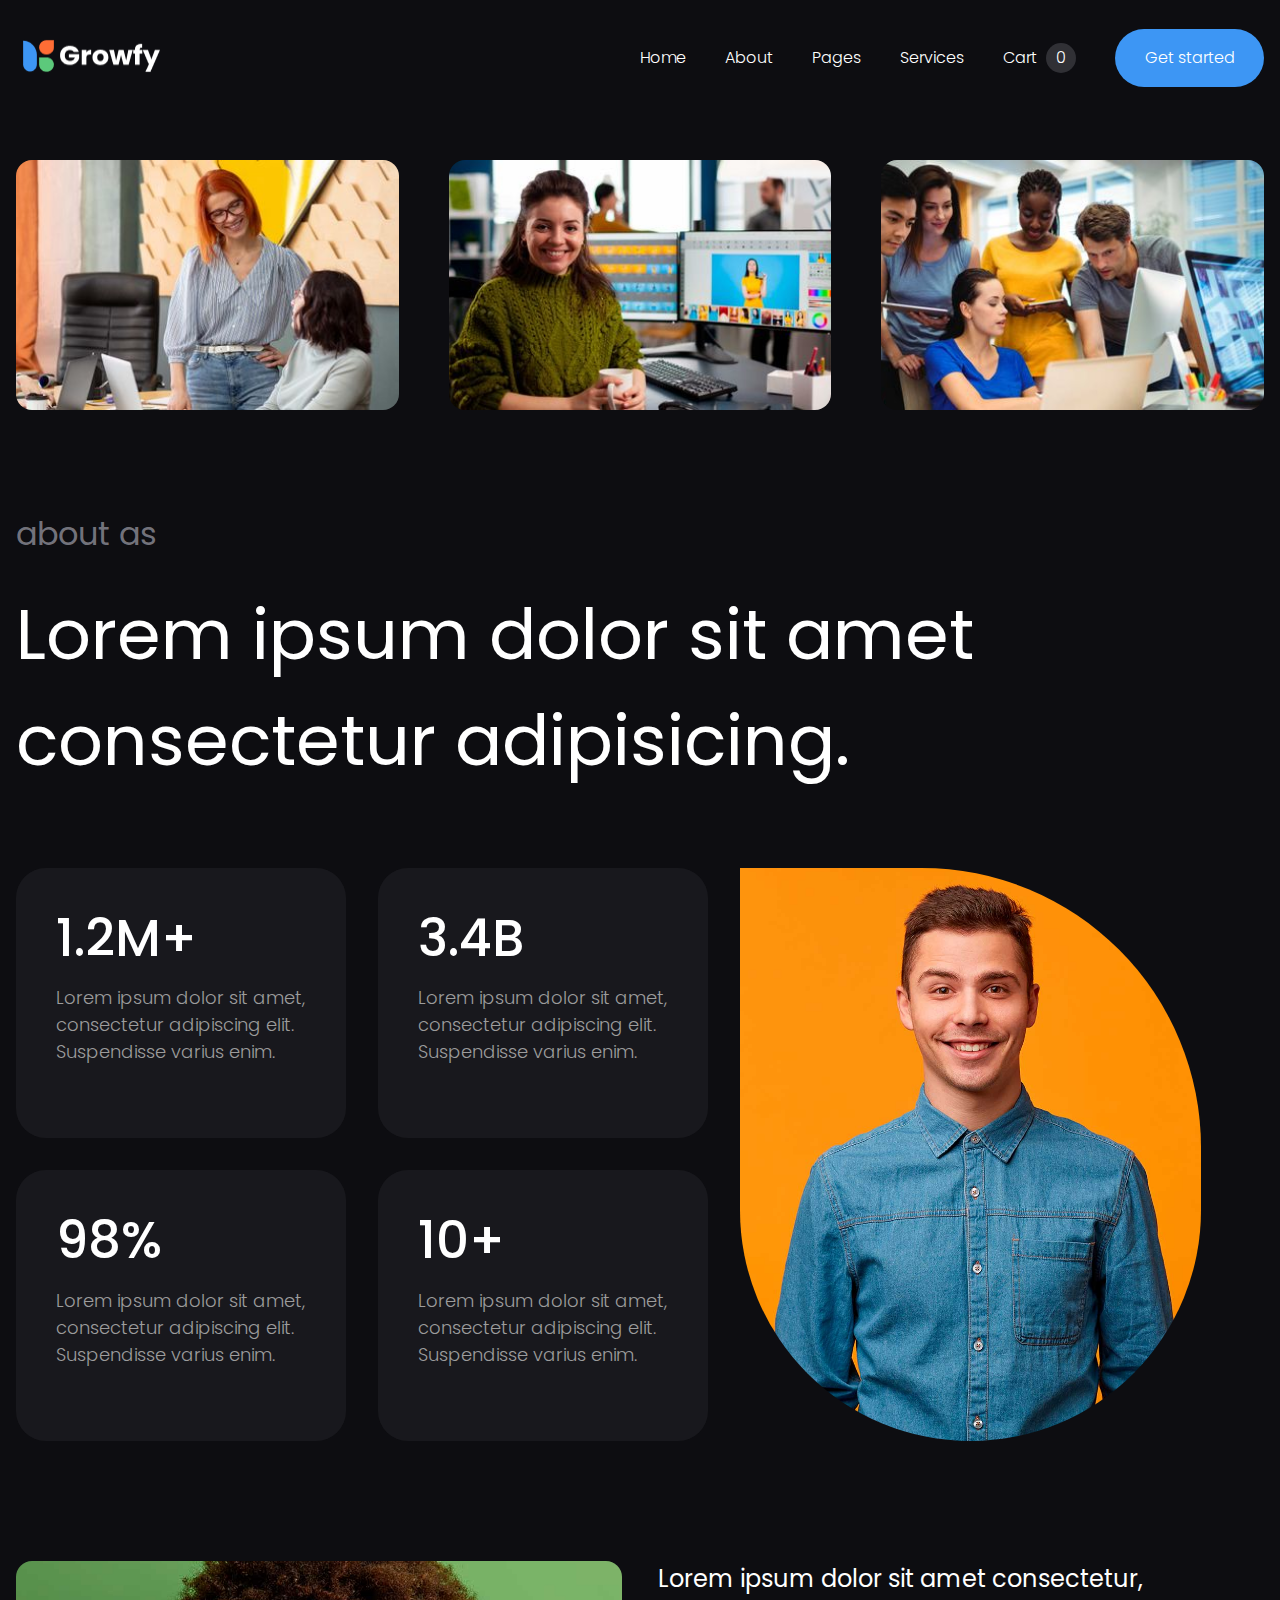
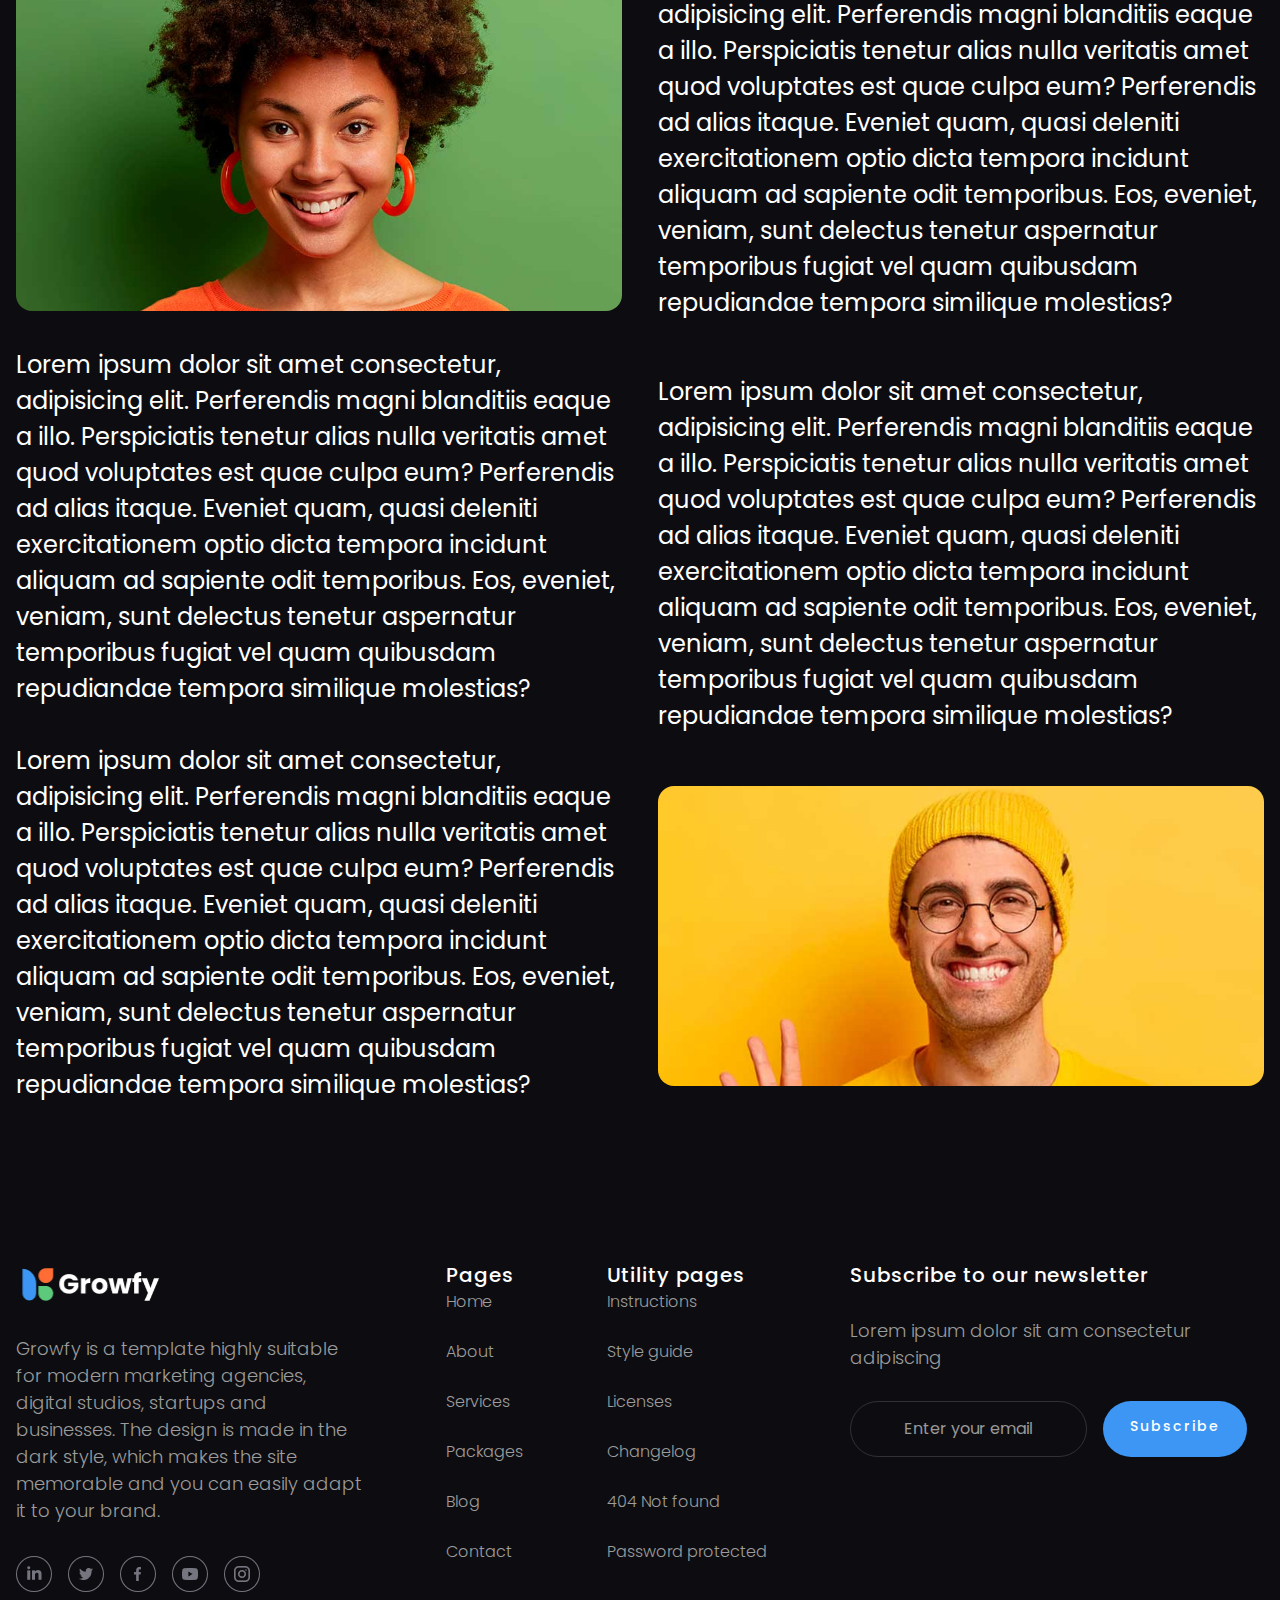
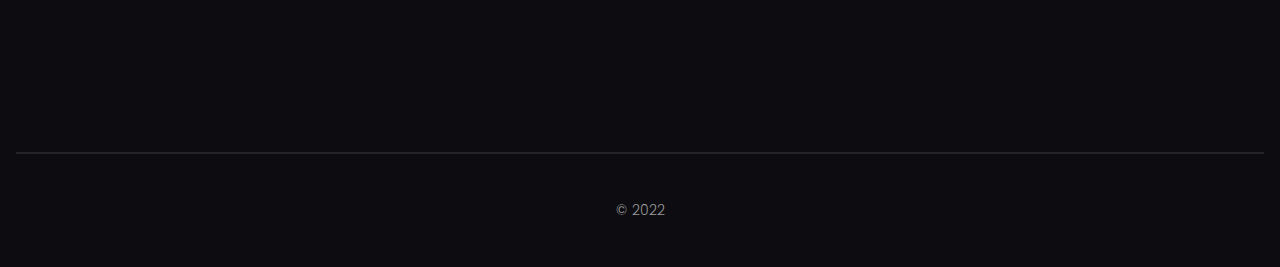
<file: about.html>
<!DOCTYPE html>
<html lang="en">

<head>
   <meta charset="UTF-8">
   <meta name="viewport" content="width=device-width, initial-scale=1.0">
   <title>Growfy|About</title>
   <link rel="stylesheet" href="./css/style.css">
</head>

<body>
   <div class="wrapper">
      <header class="header" id="header">
         <div class="header__container __container">
            <div class="header__logo"><a href="#" class="logo"><img src="./img/logo-growfy.png" alt=""></a></div>
            <div class="header--menu menu">
               <div class="menu__icon">
                  <span></span>
               </div>
               <nav class="menu__body">
                  <ul class="menu__list">

                     <li class="menu__item hover__item">
                        <a data-goto="#home" href="index.html" class="menu__link">Home</a>
                     </li>

                     <li class="menu__item hover__item">
                        <a data-goto="#about" href="#" class="menu__link">About</a>
                     </li>

                     <li class="menu__item hover__item">
                        <a data-goto="pages.html" href="pages.html" class="menu__link">Pages</a>
                     </li>

                     <li class="menu__item hover__item">
                        <a data-goto="services.html" href="services.html" class="menu__link">Services</a>
                     </li>

                     <li class="menu__item hover__item">
                        <a data-goto="#cart" href="#cart" class="menu__link">Cart</a>
                        <a href="" class="menu__link link__zero">0</a>
                     </li>

                     <li class="menu__item button">
                        <a data-goto="" href="#popup" class="menu__link">Get started</a>
                     </li>

                  </ul>
               </nav>

            </div>
         </div>
      </header>
      <div class="main__container __container about__container">
         <!-- перший блок -->

      <div class="about__head">
      <div class="bg-img"></div>
      <div class="bg-img2"></div>
      <div class="bg-img3"></div>
      </div>
      <div class="content__about">
         <p class="subtitle">
            about as
         </p>
         <h1 class="title__about">
            Lorem ipsum dolor sit amet consectetur adipisicing.
         </h1>
         <div class="blok__five" id="about">
            <div class="blok__five--content">
               <div class="card blok__five--card">
                  <h4 class="title--shared card--title">1.2M+</h4>
                  <p class="text--shared card--text">Lorem ipsum dolor sit amet, consectetur adipiscing elit. Suspendisse varius
                     enim.</p>
               </div>
         
               <div class="card blok__five--card">
                  <h4 class="title--shared card--title">3.4B</h4>
                  <p class="text--shared card--text">Lorem ipsum dolor sit amet, consectetur adipiscing elit. Suspendisse varius
                     enim.</p>
               </div>
         
               <div class="card blok__five--card">
                  <h4 class="title--shared card--title">98%</h4>
                  <p class="text--shared card--text">Lorem ipsum dolor sit amet, consectetur adipiscing elit. Suspendisse varius
                     enim.</p>
               </div>
         
               <div class="card blok__five--card">
                  <h4 class="title--shared card--title">10+</h4>
                  <p class="text--shared card--text">Lorem ipsum dolor sit amet, consectetur adipiscing elit. Suspendisse varius
                     enim.</p>
               </div>
            </div>
            <div class="blok__five--photo">
         
            </div>
            <div class="blok--photo--adapt">
               <div class="blok__five--photo blok__five--adapt">
         
               </div>
               <div class=" blok__five--adapt">
         
               </div>
               <div class=" blok__five--adapt blok__five--adapt-2">
         
               </div>
               <div class=" blok__five--adapt blok__five--adapt-3">
         
               </div>
               <div class=" blok__five--adapt blok__five--adapt-4">
         
               </div>
         
            </div>
         
         </div>
         <div class="text__about">
            <div class="about__text--blok1">
               <div class="img--text-1"></div>
               <p>Lorem ipsum dolor sit amet consectetur, adipisicing elit. Perferendis magni blanditiis eaque a 
                  illo. Perspiciatis tenetur alias nulla veritatis amet quod voluptates est quae culpa eum? Perferendis ad alias itaque.
               Eveniet quam, quasi deleniti exercitationem optio dicta tempora incidunt aliquam ad sapiente odit
                temporibus. Eos, eveniet, veniam, sunt delectus tenetur aspernatur temporibus fugiat vel quam quibusdam 
                repudiandae tempora similique molestias?
               </p>
               <p>Lorem ipsum dolor sit amet consectetur, adipisicing elit. Perferendis magni blanditiis eaque a
                  illo. Perspiciatis tenetur alias nulla veritatis amet quod voluptates est quae culpa eum? Perferendis ad alias
                  itaque.
                  Eveniet quam, quasi deleniti exercitationem optio dicta tempora incidunt aliquam ad sapiente odit
                  temporibus. Eos, eveniet, veniam, sunt delectus tenetur aspernatur temporibus fugiat vel quam quibusdam
                  repudiandae tempora similique molestias?
               </p>
            </div>
            <div class="about__text--blok2">
                  <p>Lorem ipsum dolor sit amet consectetur, adipisicing elit. Perferendis magni blanditiis eaque a
                     illo. Perspiciatis tenetur alias nulla veritatis amet quod voluptates est quae culpa eum? Perferendis ad alias
                     itaque.
                     Eveniet quam, quasi deleniti exercitationem optio dicta tempora incidunt aliquam ad sapiente odit
                     temporibus. Eos, eveniet, veniam, sunt delectus tenetur aspernatur temporibus fugiat vel quam quibusdam
                     repudiandae tempora similique molestias?
                  </p>
                  <p>Lorem ipsum dolor sit amet consectetur, adipisicing elit. Perferendis magni blanditiis eaque a
                     illo. Perspiciatis tenetur alias nulla veritatis amet quod voluptates est quae culpa eum? Perferendis ad alias
                     itaque.
                     Eveniet quam, quasi deleniti exercitationem optio dicta tempora incidunt aliquam ad sapiente odit
                     temporibus. Eos, eveniet, veniam, sunt delectus tenetur aspernatur temporibus fugiat vel quam quibusdam
                     repudiandae tempora similique molestias?
                  </p>
                 
                     <div class="img--text-2"></div>
                  </div>
            </div>
            
         </div>
      </div>
   

     
<footer class="footer __container">

   <div class="footer__blok--one">
      <div class="footer__box--social">
         <div class="logo footer__logo"></div>
         <div class="footer--text text--shared">
            <p>Growfy is a template highly suitable for modern marketing agencies, digital studios, startups and
               businesses. The design
               is made in the dark style, which makes the site memorable and you can easily adapt it to your
               brand.
            </p>
         </div>
         <div class="social__link--box">
            <a target="_blank" href="https://www.linkedin.com/" class="in social__link"></a>
            <a target="_blank" href="https://twitter.com/?lang=uk" class="twit social__link"></a>
            <a target="_blank" href="https://uk-ua.facebook.com/" class="facebook social__link"></a>
            <a target="_blank" href="https://www.youtube.com" class="youtube social__link"></a>
            <a target="_blank" href="https://www.instagram.com/" class="instagram social__link"></a>
         </div>
      </div>


      <div class="footer__box--list">
         <div><a href="" class="footer__title menu--link">Pages</a>
            <span class="menu__arrow"></span>

            <ul class="list menu__sub-list pages__sub--list">
               <li><a class=" hover__item" href="">Home</a></li>
               <li><a class=" hover__item" href="">About</a></li>
               <li><a class=" hover__item" href="">Services</a></li>
               <li><a class=" hover__item" href="">Packages</a></li>
               <li><a class=" hover__item" href="">Blog</a></li>
               <li><a class=" hover__item" href="">Contact</a></li>
            </ul>
         </div>
      </div>
      <div class="footer__box--list footer__box--list-2">
         <div>
            <a href="" class="footer__title menu--link">Utility pages</a>
            <span class="menu__arrow"></span>

            <ul class="list menu__sub-list">
               <li><a class=" hover__item" href="">Instructions</a></li>
               <li><a class=" hover__item" href="">Style guide</a></li>
               <li><a class=" hover__item" href="">Licenses</a></li>
               <li><a class=" hover__item" href="">Changelog</a></li>
               <li><a class=" hover__item" href="">404 Not found</a></li>
               <li><a class=" hover__item" href="">Password protected</a></li>
            </ul>
         </div>
      </div>
      <div class="footer__box--subscribe">
         <h4 class="footer__title">Subscribe to our newsletter</h4>
         <p class="text--shared footer--text">
            Lorem ipsum dolor sit am consectetur adipiscing
         </p>
         <div class="blok__button--footer">
            <a href="#popup--two" class="  footer--button"><span class="button__name">Enter your email</span></a>
            <a href="#popup--four" class="button--blue button footer--button--blue"><span
                  class="button__name">Subscribe</span></a>

         </div>
      </div>

   </div>
   <div class="footer__blok--two">
      <p>© 2022</p>
   </div>


</footer>
   </div>

<!-- модальне вікно один -->
<div id="popup" class="popup">
   <div class="popup__body">
      <div class="popup__content">
         <a href="#header" class="popup__close">X</a>
         <div class="popup__title">
            <h3>Get start</h3>
         </div>
         <form method="post" action="" enctype="text/plain">

            <p>
               <label for="login" accesskey="l">login: </label>
               <input type="text" name="login" id="login">
            </p>

            <p>
               <label for="pass" accesskey="p">Password:</label>
               <input type="password" name="pass" id="pass">
            </p>

            <p class="form--button">
               <button class="reset" type="reset" value="Reset">Reset</button>
               <button class="submit" type="submit" value="Send">Send</button>
            </p>
         </form>
      </div>
   </div>
</div>
<!-- модальне вікно два -->
<div id="popup--two" class="popup">
   <div class="popup__body">
      <div class="popup__content">
         <a href="#header" class="popup__close">X</a>

         <form action="" class="form">
            <h3 class="popup__title"> Contact form</h3>
            <div class="input-element">
               <label for="username">Name:</label>
               <input type="text" id="username" name="username">
            </div>

            <div class="input-element">
               <label for="usermail">Email:</label>
               <input type="email" id="usermail" name="usermail">
            </div>

            <div class="form--button--popup2">
               <button class="submit" type="submit">Send my message</button>

            </div>

         </form>
      </div>
   </div>
</div>
<!--модальне вікно три-->
<div id="popup--three" class="popup">
   <div class="popup__body">
      <div class="popup__content">
         <a href="#header" class="popup__close">X</a>
         <div class="phone-form">

            <h3 class="popup__title">+31234567890</h3>
            <a class="form--button--popup2" href="tel:1234567890"><button class="submit"
                  type="submit">Зателефонувати</button></a>
         </div>
      </div>
   </div>
</div>
<!--модальне вікно чотири-->
<div id="popup--four" class="popup">
   <div class="popup__body">
      <div class="popup__content">
         <a href="#header" class="popup__close">X</a>

         <h3 class="popup__title pop__up--title">Вікно з корисною інформацією</h3>
         <div class="popup__img"><img src="./img/popup.jpg" alt=""></div>


      </div>
   </div>
   
      <script src="js/script.js"></script>
</body>

</html>
</file>
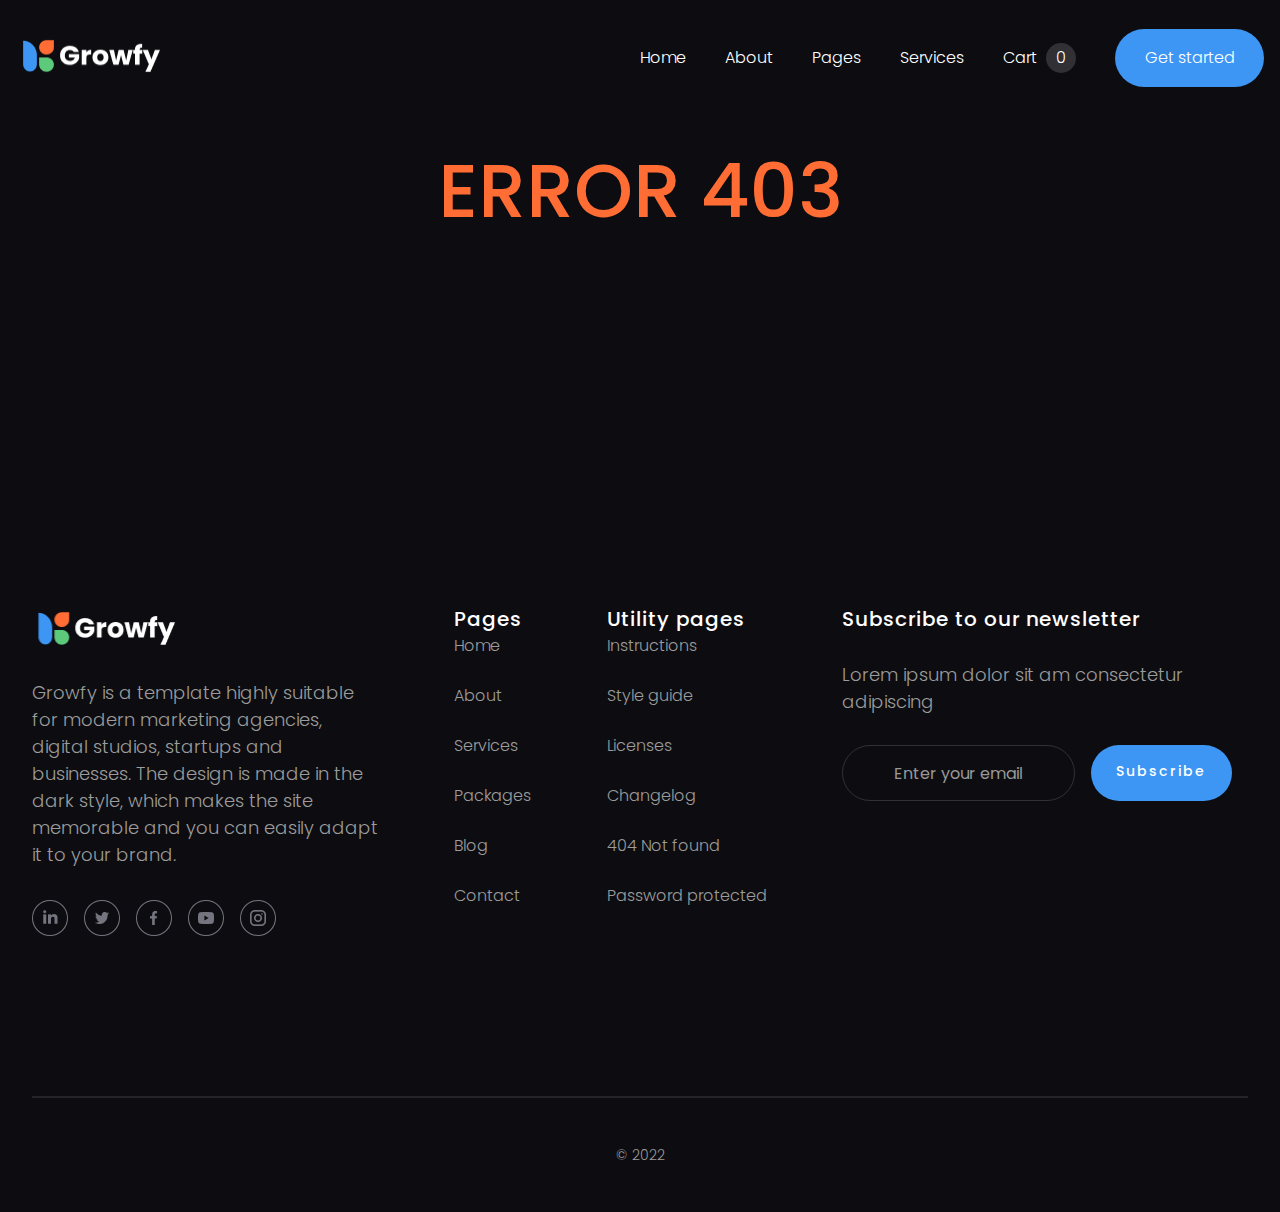
<file: error403.html>
<!DOCTYPE html>
<html lang="en">

<head>
   <meta charset="UTF-8">
   <meta name="viewport" content="width=device-width, initial-scale=1.0">
   <title>Growfy</title>
   <link rel="stylesheet" href="./css/style.css">
</head>

<body>
   <div class="wrapper">
      <header class="header" id="header">
         <div class="header__container __container">
            <div class="header__logo"><a href="#" class="logo"><img src="./img/logo-growfy.png" alt=""></a></div>
            <div class="header--menu menu">
               <div class="menu__icon">
                  <span></span>
               </div>
               <nav class="menu__body">
                  <ul class="menu__list">

                     <li class="menu__item hover__item">
                        <a data-goto="#home" href="#home" class="menu__link">Home</a>
                     </li>

                     <li class="menu__item hover__item">
                        <a data-goto="#about" href="#about" class="menu__link">About</a>
                     </li>

                     <li class="menu__item hover__item">
                        <a data-goto="#pages" href="#pages" class="menu__link">Pages</a>
                     </li>

                     <li class="menu__item hover__item">
                        <a data-goto="#sevises" href="#sevises" class="menu__link">Services</a>
                     </li>

                     <li class="menu__item hover__item">
                        <a data-goto="#cart" href="#cart" class="menu__link">Cart</a>
                        <a href="" class="menu__link link__zero">0</a>
                     </li>

                     <li class="menu__item button">
                        <a data-goto="" href="#popup" class="menu__link">Get started</a>
                     </li>

                  </ul>
               </nav>

            </div>
         </div>
      </header>
      <div class="main__container __container">
         <!-- перший блок -->
         <div class="blok__one content__box blok__error " id="home">

            <div class="blok__one--text">
               <h3 class="title--shared __one--title  error"> ERROR 403</h3>
               <p class="text--shared __one--text">
             
               </p>
             
            </div>

         </div>

      <footer class="footer __container">

         <div class="footer__blok--one">
            <div class="footer__box--social">
               <div class="logo footer__logo"></div>
               <div class="footer--text text--shared">
                  <p>Growfy is a template highly suitable for modern marketing agencies, digital studios, startups and
                     businesses. The design
                     is made in the dark style, which makes the site memorable and you can easily adapt it to your
                     brand.
                  </p>
               </div>
               <div class="social__link--box">
                  <a target="_blank" href="https://www.linkedin.com/" class="in social__link"></a>
                  <a target="_blank" href="https://twitter.com/?lang=uk" class="twit social__link"></a>
                  <a target="_blank" href="https://uk-ua.facebook.com/" class="facebook social__link"></a>
                  <a target="_blank" href="https://www.youtube.com" class="youtube social__link"></a>
                  <a target="_blank" href="https://www.instagram.com/" class="instagram social__link"></a>
               </div>
            </div>


            <div class="footer__box--list">
               <div><a href="" class="footer__title menu--link">Pages</a>
                  <span class="menu__arrow"></span>

                  <ul class="list menu__sub-list pages__sub--list">
                     <li><a class=" hover__item" href="">Home</a></li>
                     <li><a class=" hover__item" href="">About</a></li>
                     <li><a class=" hover__item" href="">Services</a></li>
                     <li><a class=" hover__item" href="">Packages</a></li>
                     <li><a class=" hover__item" href="">Blog</a></li>
                     <li><a class=" hover__item" href="">Contact</a></li>
                  </ul>
               </div>
            </div>
            <div class="footer__box--list footer__box--list-2">
               <div>
                  <a href="" class="footer__title menu--link">Utility pages</a>
                  <span class="menu__arrow"></span>

                  <ul class="list menu__sub-list">
                     <li><a class=" hover__item" href="">Instructions</a></li>
                     <li><a class=" hover__item" href="">Style guide</a></li>
                     <li><a class=" hover__item" href="">Licenses</a></li>
                     <li><a class=" hover__item" href="">Changelog</a></li>
                     <li><a class=" hover__item" href="">404 Not found</a></li>
                     <li><a class=" hover__item" href="">Password protected</a></li>
                  </ul>
               </div>
            </div>
            <div class="footer__box--subscribe">
               <h4 class="footer__title">Subscribe to our newsletter</h4>
               <p class="text--shared footer--text">
                  Lorem ipsum dolor sit am consectetur adipiscing
               </p>
               <div class="blok__button--footer">
                  <a href="#popup--two" class="  footer--button"><span class="button__name">Enter your email</span></a>
                  <a href="#popup--four" class="button--blue button footer--button--blue"><span
                        class="button__name">Subscribe</span></a>

               </div>
            </div>

         </div>
         <div class="footer__blok--two">
            <p>© 2022</p>
         </div>


      </footer>

   </div>
  

      <script src="js/script.js"></script>
</body>

</html>
</file>
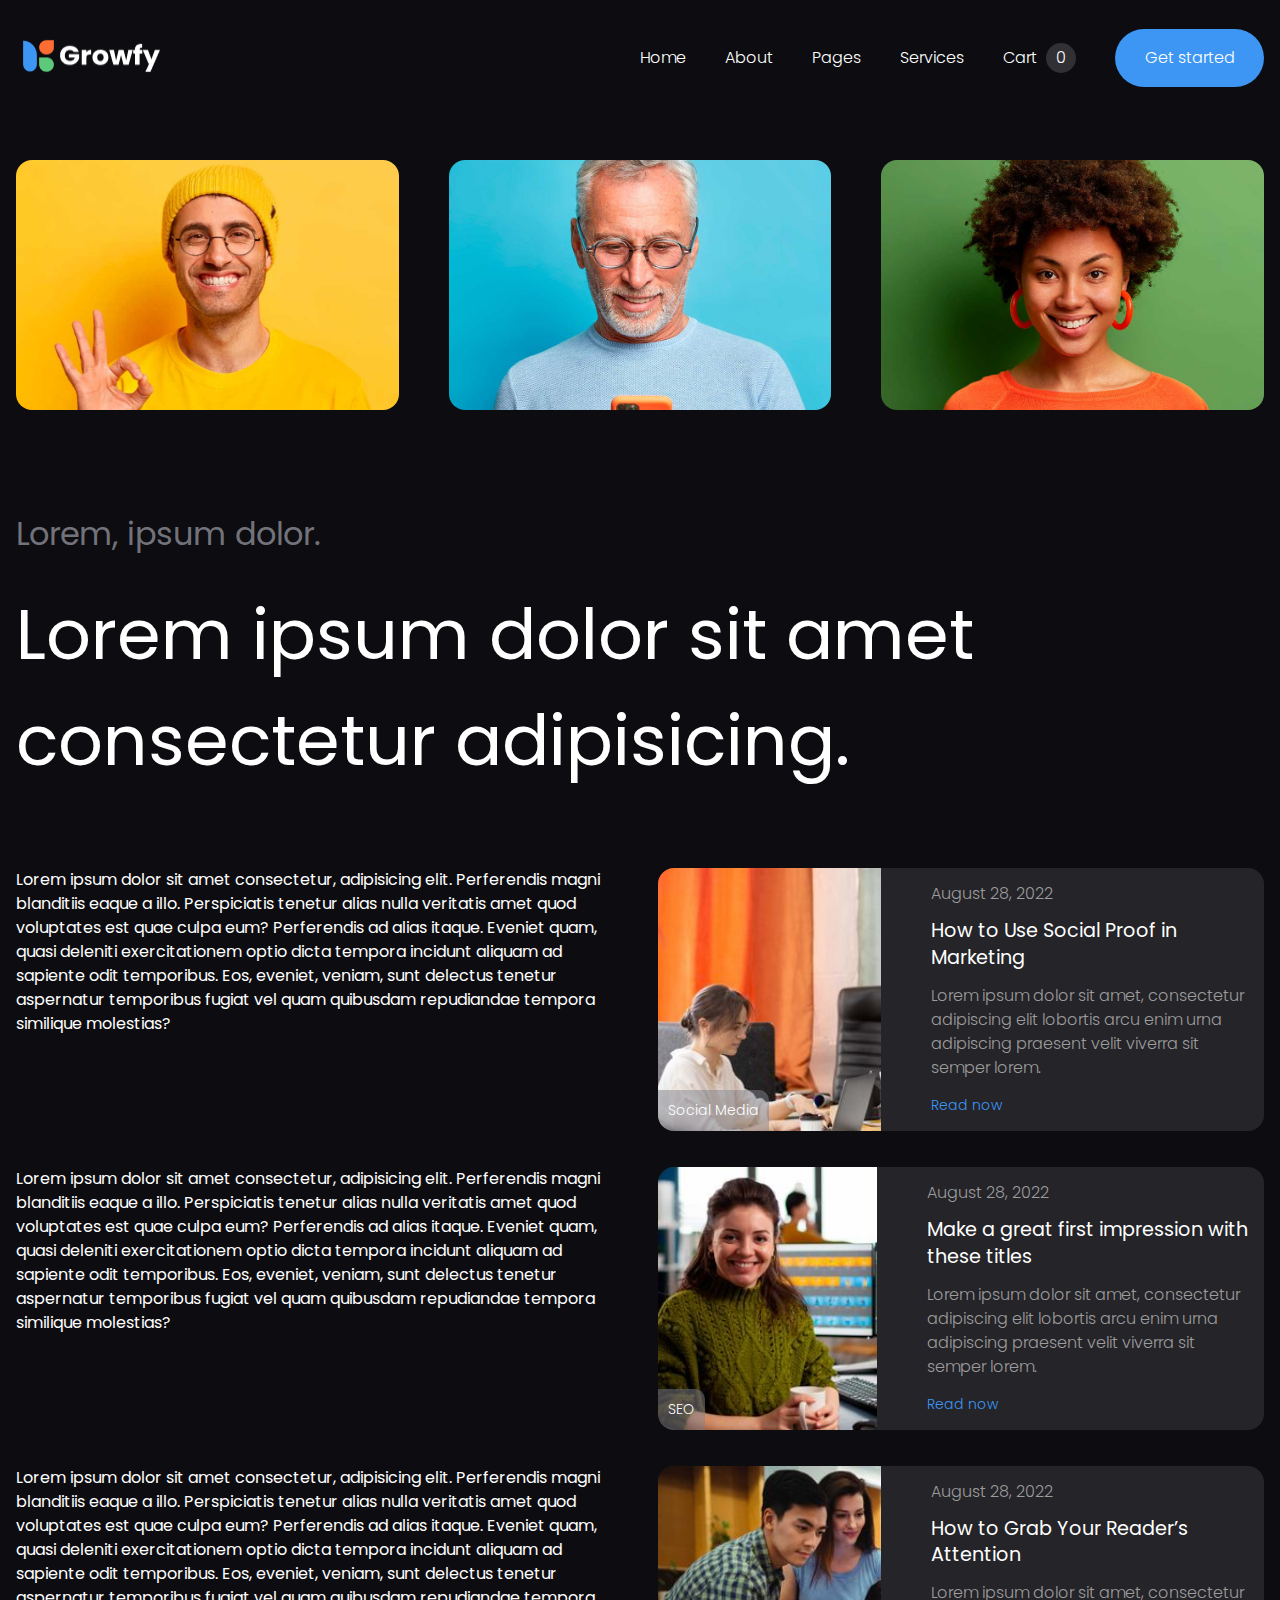
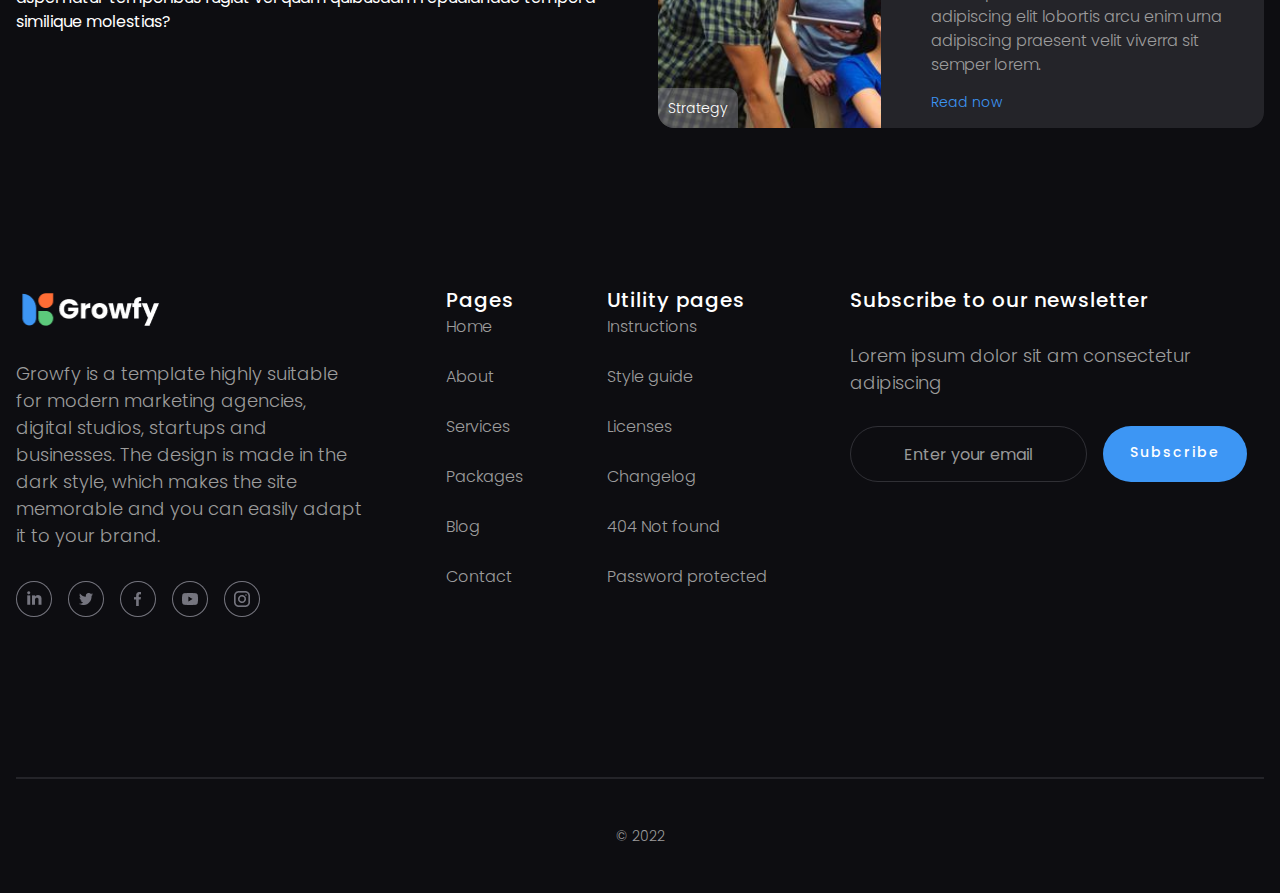
<file: pages.html>
<!DOCTYPE html>
<html lang="en">

<head>
   <meta charset="UTF-8">
   <meta name="viewport" content="width=device-width, initial-scale=1.0">
   <title>Growfy|About</title>
   <link rel="stylesheet" href="./css/style.css">
</head>

<body>
   <div class="wrapper">
      <header class="header" id="header">
         <div class="header__container __container">
            <div class="header__logo"><a href="#" class="logo"><img src="./img/logo-growfy.png" alt=""></a></div>
            <div class="header--menu menu">
               <div class="menu__icon">
                  <span></span>
               </div>
               <nav class="menu__body">
                  <ul class="menu__list">

                     <li class="menu__item hover__item">
                        <a data-goto="index.html" href="index.html" class="menu__link">Home</a>
                     </li>

                     <li class="menu__item hover__item">
                        <a data-goto="about.html" href="about.html" class="menu__link">About</a>
                     </li>

                     <li class="menu__item hover__item">
                        <a data-goto="#pages" href="#pages" class="menu__link">Pages</a>
                     </li>

                     <li class="menu__item hover__item">
                        <a data-goto="services.html" href="services.html" class="menu__link">Services</a>
                     </li>

                     <li class="menu__item hover__item">
                        <a data-goto="#cart" href="#cart" class="menu__link">Cart</a>
                        <a href="" class="menu__link link__zero">0</a>
                     </li>

                     <li class="menu__item button">
                        <a data-goto="" href="#popup" class="menu__link">Get started</a>
                     </li>

                  </ul>
               </nav>

            </div>
         </div>
      </header>
      <div class="main__container __container about__container">
         <!-- перший блок -->

      <div class="pages__head">
      <div class="bg-pages-img"></div>
      <div class="bg-pages-img2"></div>
      <div class="bg-pages-img3"></div>
      </div>
      <div class="content__about">
         <p class="subtitle">
           Lorem, ipsum dolor.
         </p>
         <h1 class="title__about">
            Lorem ipsum dolor sit amet consectetur adipisicing.
         </h1>
        
         <div class="text__pages">
            <div class="pages__text--blok1">
              
               <p>Lorem ipsum dolor sit amet consectetur, adipisicing elit. Perferendis magni blanditiis eaque a 
                  illo. Perspiciatis tenetur alias nulla veritatis amet quod voluptates est quae culpa eum? Perferendis ad alias itaque.
               Eveniet quam, quasi deleniti exercitationem optio dicta tempora incidunt aliquam ad sapiente odit
                temporibus. Eos, eveniet, veniam, sunt delectus tenetur aspernatur temporibus fugiat vel quam quibusdam 
                repudiandae tempora similique molestias?
               </p>
               <p>Lorem ipsum dolor sit amet consectetur, adipisicing elit. Perferendis magni blanditiis eaque a
                  illo. Perspiciatis tenetur alias nulla veritatis amet quod voluptates est quae culpa eum? Perferendis ad alias
                  itaque.
                  Eveniet quam, quasi deleniti exercitationem optio dicta tempora incidunt aliquam ad sapiente odit
                  temporibus. Eos, eveniet, veniam, sunt delectus tenetur aspernatur temporibus fugiat vel quam quibusdam
                  repudiandae tempora similique molestias?
               </p>
               <p>Lorem ipsum dolor sit amet consectetur, adipisicing elit. Perferendis magni blanditiis eaque a
                  illo. Perspiciatis tenetur alias nulla veritatis amet quod voluptates est quae culpa eum? Perferendis ad alias
                  itaque.
                  Eveniet quam, quasi deleniti exercitationem optio dicta tempora incidunt aliquam ad sapiente odit
                  temporibus. Eos, eveniet, veniam, sunt delectus tenetur aspernatur temporibus fugiat vel quam quibusdam
                  repudiandae tempora similique molestias?
               </p>
            </div>
            <div class="page__text--blok2">
               <div class="blok__pages--cards">
               
                  <div class="card--page">
                     <div class="photo__pages--card">
                        <img src="./img/blok7/card-1.jfif" alt="">
                        <div class="position">
                           <p>Social Media</p>
                        </div>
                     </div>
                     <div class="content__pages--card">
                        <p class="text__page--card">August 28, 2022</p>
                        <h4 class="taitle__page--card">How to Use Social Proof in Marketing</h4>
                        <p class="text__page--card">Lorem ipsum dolor sit amet, consectetur adipiscing elit lobortis arcu enim urna
                           adipiscing praesent velit viverra sit
                           semper lorem.</p>
                        <a href="#" class="link__page--card">Read now</a>
               
               
                     </div>
                  </div>
                  <div class="card--page">
                     <div class="photo__pages--card">
                        <img class="img-page-card" src="./img/blok7/card-2.jfif" alt="">
                        <div class="position">
                           <p>SEO</p>
                        </div>
                     </div>
                     <div class="content__pages--card">
                        <p class="text__page--card">August 28, 2022</p>
                        <h4 class="taitle__page--card">Make a great first impression with these titles</h4>
                        <p class="text__page--card">Lorem ipsum dolor sit amet, consectetur adipiscing elit lobortis arcu enim urna
                           adipiscing praesent velit viverra sit
                           semper lorem.</p>
                        <a href="#" class="link__page--card">Read now</a>
               
               
                     </div>
                  </div>
                  <div class="card--page ">
                     <div class="photo__pages--card">
                        <img src="./img/blok7/card-3.jfif" alt="">
                        <div class="position">
                           <p>Strategy</p>
                        </div>
                     </div>
                     <div class="content__pages--card">
                        <p class="text__page--card">August 28, 2022</p>
                        <h4 class="taitle__page--card">How to Grab Your Reader’s Attention</h4>
                        <p class="text__page--card">Lorem ipsum dolor sit amet, consectetur adipiscing elit lobortis arcu enim urna
                           adipiscing praesent velit viverra sit
                           semper lorem.</p>
                        <a href="#" class="link__page--card">Read now</a>
               
               
                     </div>
                  </div>
               
               </div>
                  </div>
            </div>
            
         </div>
      </div>
   

     
<footer class="footer __container">

   <div class="footer__blok--one">
      <div class="footer__box--social">
         <div class="logo footer__logo"></div>
         <div class="footer--text text--shared">
            <p>Growfy is a template highly suitable for modern marketing agencies, digital studios, startups and
               businesses. The design
               is made in the dark style, which makes the site memorable and you can easily adapt it to your
               brand.
            </p>
         </div>
         <div class="social__link--box">
            <a target="_blank" href="https://www.linkedin.com/" class="in social__link"></a>
            <a target="_blank" href="https://twitter.com/?lang=uk" class="twit social__link"></a>
            <a target="_blank" href="https://uk-ua.facebook.com/" class="facebook social__link"></a>
            <a target="_blank" href="https://www.youtube.com" class="youtube social__link"></a>
            <a target="_blank" href="https://www.instagram.com/" class="instagram social__link"></a>
         </div>
      </div>


      <div class="footer__box--list">
         <div><a href="" class="footer__title menu--link">Pages</a>
            <span class="menu__arrow"></span>

            <ul class="list menu__sub-list pages__sub--list">
               <li><a class=" hover__item" href="">Home</a></li>
               <li><a class=" hover__item" href="">About</a></li>
               <li><a class=" hover__item" href="">Services</a></li>
               <li><a class=" hover__item" href="">Packages</a></li>
               <li><a class=" hover__item" href="">Blog</a></li>
               <li><a class=" hover__item" href="">Contact</a></li>
            </ul>
         </div>
      </div>
      <div class="footer__box--list footer__box--list-2">
         <div>
            <a href="" class="footer__title menu--link">Utility pages</a>
            <span class="menu__arrow"></span>

            <ul class="list menu__sub-list">
               <li><a class=" hover__item" href="">Instructions</a></li>
               <li><a class=" hover__item" href="">Style guide</a></li>
               <li><a class=" hover__item" href="">Licenses</a></li>
               <li><a class=" hover__item" href="">Changelog</a></li>
               <li><a class=" hover__item" href="">404 Not found</a></li>
               <li><a class=" hover__item" href="">Password protected</a></li>
            </ul>
         </div>
      </div>
      <div class="footer__box--subscribe">
         <h4 class="footer__title">Subscribe to our newsletter</h4>
         <p class="text--shared footer--text">
            Lorem ipsum dolor sit am consectetur adipiscing
         </p>
         <div class="blok__button--footer">
            <a href="#popup--two" class="  footer--button"><span class="button__name">Enter your email</span></a>
            <a href="#popup--four" class="button--blue button footer--button--blue"><span
                  class="button__name">Subscribe</span></a>

         </div>
      </div>

   </div>
   <div class="footer__blok--two">
      <p>© 2022</p>
   </div>


</footer>
   </div>

<!-- модальне вікно один -->
<div id="popup" class="popup">
   <div class="popup__body">
      <div class="popup__content">
         <a href="#header" class="popup__close">X</a>
         <div class="popup__title">
            <h3>Get start</h3>
         </div>
         <form method="post" action="" enctype="text/plain">

            <p>
               <label for="login" accesskey="l">login: </label>
               <input type="text" name="login" id="login">
            </p>

            <p>
               <label for="pass" accesskey="p">Password:</label>
               <input type="password" name="pass" id="pass">
            </p>

            <p class="form--button">
               <button class="reset" type="reset" value="Reset">Reset</button>
               <button class="submit" type="submit" value="Send">Send</button>
            </p>
         </form>
      </div>
   </div>
</div>
<!-- модальне вікно два -->
<div id="popup--two" class="popup">
   <div class="popup__body">
      <div class="popup__content">
         <a href="#header" class="popup__close">X</a>

         <form action="" class="form">
            <h3 class="popup__title"> Contact form</h3>
            <div class="input-element">
               <label for="username">Name:</label>
               <input type="text" id="username" name="username">
            </div>

            <div class="input-element">
               <label for="usermail">Email:</label>
               <input type="email" id="usermail" name="usermail">
            </div>

            <div class="form--button--popup2">
               <button class="submit" type="submit">Send my message</button>

            </div>

         </form>
      </div>
   </div>
</div>
<!--модальне вікно три-->
<div id="popup--three" class="popup">
   <div class="popup__body">
      <div class="popup__content">
         <a href="#header" class="popup__close">X</a>
         <div class="phone-form">

            <h3 class="popup__title">+31234567890</h3>
            <a class="form--button--popup2" href="tel:1234567890"><button class="submit"
                  type="submit">Зателефонувати</button></a>
         </div>
      </div>
   </div>
</div>
<!--модальне вікно чотири-->
<div id="popup--four" class="popup">
   <div class="popup__body">
      <div class="popup__content">
         <a href="#header" class="popup__close">X</a>

         <h3 class="popup__title pop__up--title">Вікно з корисною інформацією</h3>
         <div class="popup__img"><img src="./img/popup.jpg" alt=""></div>


      </div>
   </div>
      <script src="js/script.js"></script>
</body>

</html>
</file>
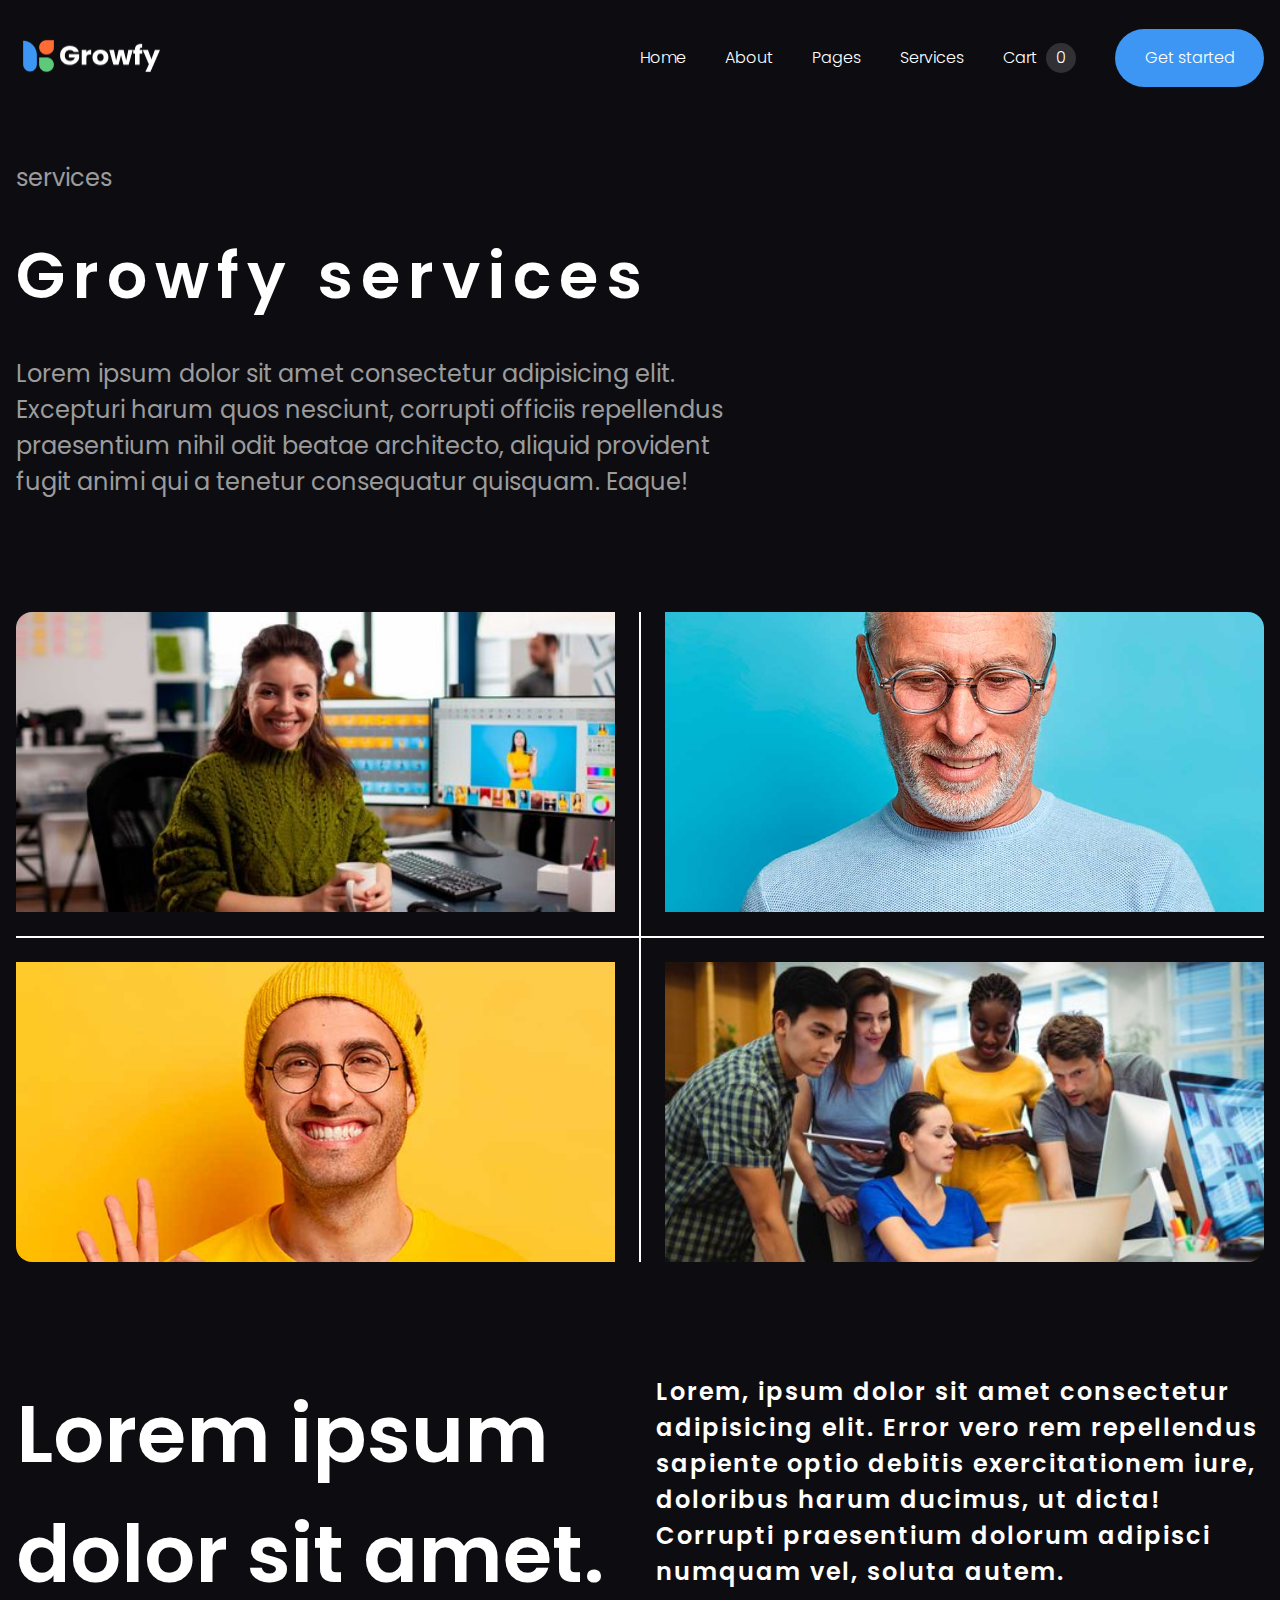
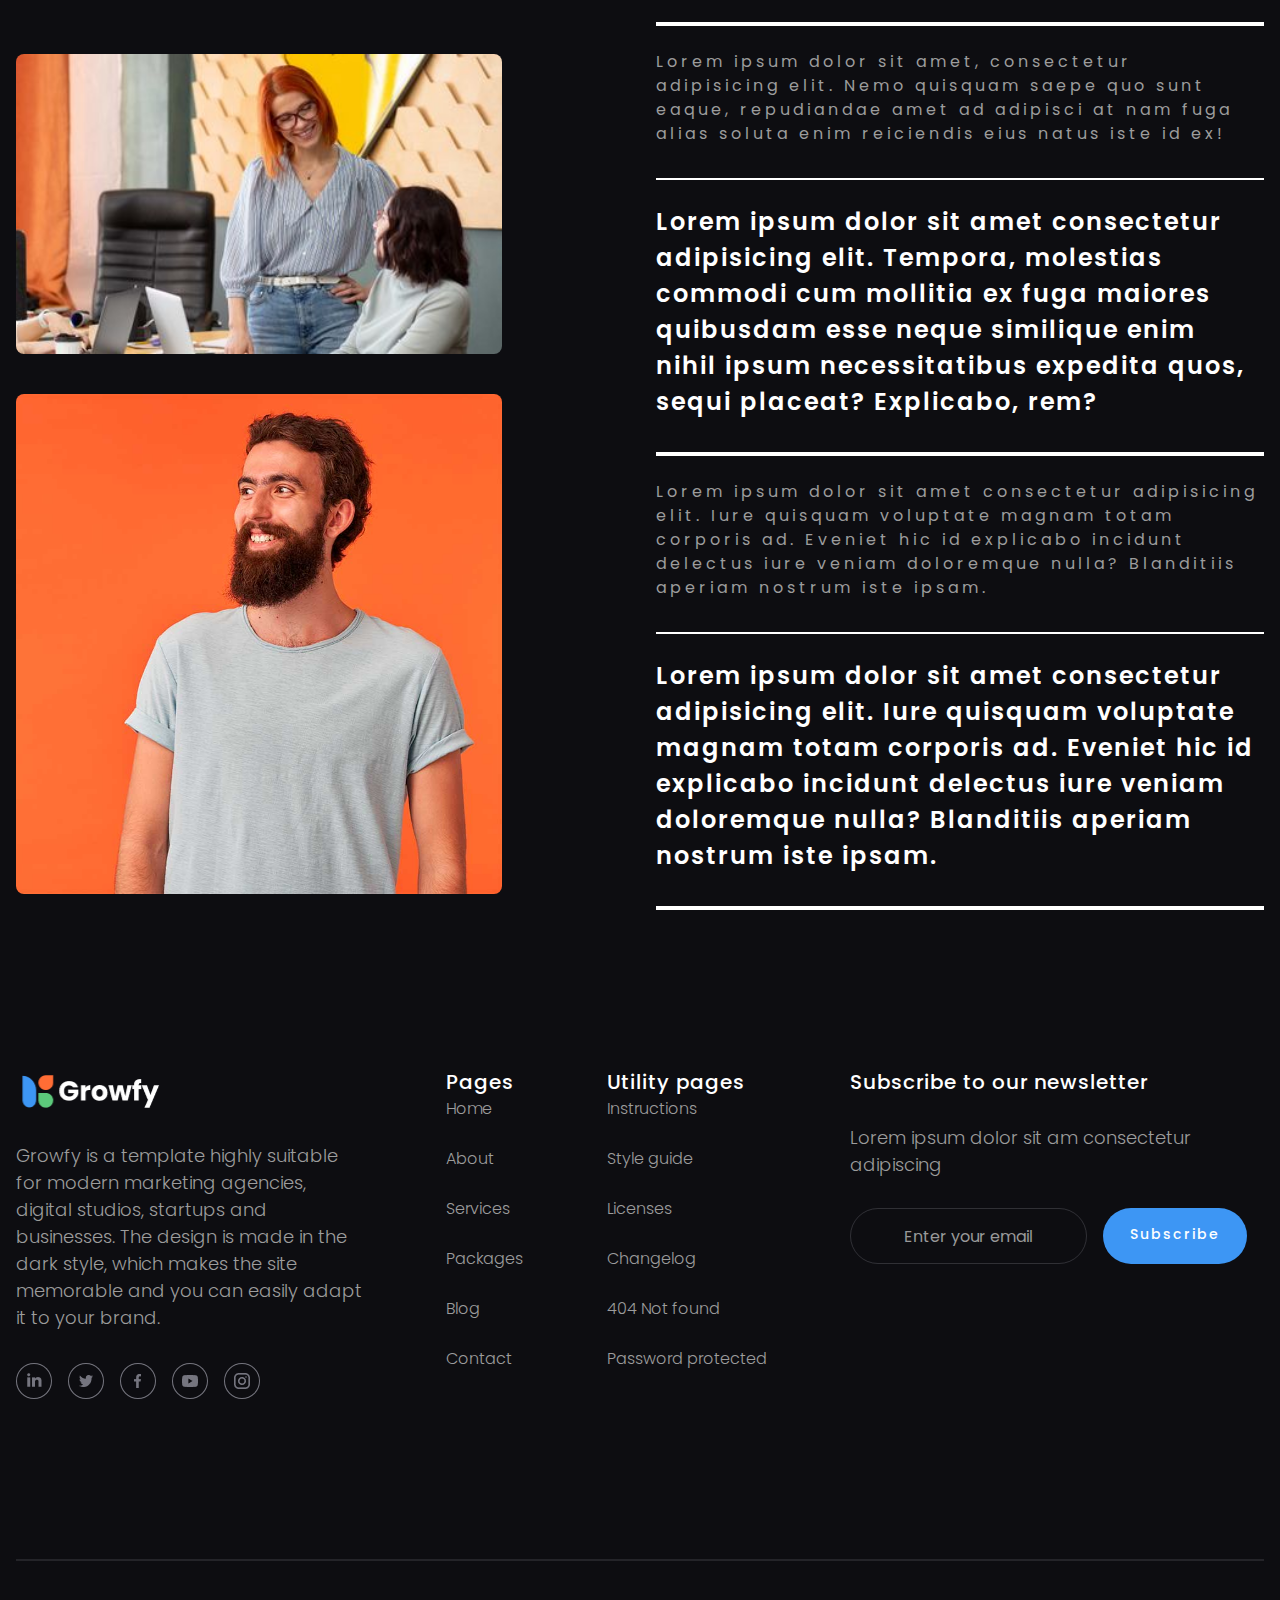
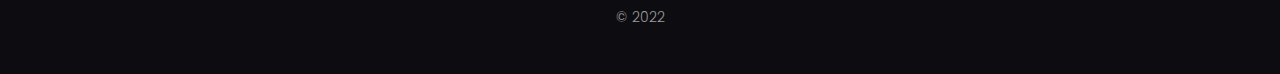
<file: services.html>
<!DOCTYPE html>
<html lang="en">

<head>
   <meta charset="UTF-8">
   <meta name="viewport" content="width=device-width, initial-scale=1.0">
   <title>Growfy|About</title>
   <link rel="stylesheet" href="./css/style.css">
</head>

<body>
   <div class="wrapper">
      <header class="header" id="header">
         <div class="header__container __container">
            <div class="header__logo"><a href="#" class="logo"><img src="./img/logo-growfy.png" alt=""></a></div>
            <div class="header--menu menu">
               <div class="menu__icon">
                  <span></span>
               </div>
               <nav class="menu__body">
                  <ul class="menu__list">

                     <li class="menu__item hover__item">
                        <a data-goto="index.html" href="index.html" class="menu__link">Home</a>
                     </li>

                     <li class="menu__item hover__item">
                        <a data-goto="about.html" href="about.html" class="menu__link">About</a>
                     </li>

                     <li class="menu__item hover__item">
                        <a data-goto="pages.html" href="pages.html" class="menu__link">Pages</a>
                     </li>

                     <li class="menu__item hover__item">
                        <a data-goto="#sevises" href="#sevises" class="menu__link">Services</a>
                     </li>

                     <li class="menu__item hover__item">
                        <a data-goto="#cart" href="#cart" class="menu__link">Cart</a>
                        <a href="" class="menu__link link__zero">0</a>
                     </li>

                     <li class="menu__item button">
                        <a data-goto="" href="#popup" class="menu__link">Get started</a>
                     </li>

                  </ul>
               </nav>

            </div>
         </div>
      </header>
      <div class="main__container __container services__container">
         <!-- перший блок -->
        <div class="services__title--blok">
            <p class="services__sabtitle">services</p>
            <h1 class="services__title">Growfy services</h1>
            <p class="services__sabtitle">
               Lorem ipsum dolor sit amet consectetur adipisicing elit.
               Excepturi harum quos nesciunt, corrupti officiis
               repellendus praesentium nihil odit beatae architecto, 
               aliquid provident fugit animi qui a tenetur consequatur quisquam. Eaque!
            </p>
        </div>
        <div class="services__img--blok">
         <div class="border-img-1">
            <div class="services__img-1"></div>
         </div>
         <div class="border-img-2">
            <div class="services__img-2"></div>
         </div>
         <div class="border-img-3">
         <div class="services__img-3"></div>
         </div>
         <div class="border-img-4">
            <div class="services__img-4"></div>
         </div>
        </div>

        <div class="services__content--blok">
         <div class="services__content--box1">
            <h3>Lorem ipsum dolor sit amet.</h3>
            <div class="services__content--img-1"></div>
            <div class="services__content--img-2"></div>
         </div>
         <div class="services__content--box2">
            <p>Lorem, ipsum dolor sit amet consectetur adipisicing elit. Error vero rem repellendus sapiente optio debitis exercitationem iure, doloribus harum ducimus, ut dicta! Corrupti praesentium dolorum adipisci numquam vel, soluta autem.</p>
            <p>Lorem ipsum dolor sit amet, consectetur adipisicing elit. Nemo quisquam saepe quo sunt eaque, repudiandae amet ad adipisci at nam fuga alias soluta enim reiciendis eius natus iste id ex!</p>
            <p>Lorem ipsum dolor sit amet consectetur adipisicing elit. Tempora, molestias commodi cum mollitia ex fuga maiores quibusdam esse neque similique enim nihil ipsum necessitatibus expedita quos, sequi placeat? Explicabo, rem?</p>
            <p>Lorem ipsum dolor sit amet consectetur adipisicing elit. Iure quisquam voluptate magnam totam corporis ad. Eveniet hic id explicabo incidunt delectus iure veniam doloremque nulla? Blanditiis aperiam nostrum iste ipsam.</p>
            <p>Lorem ipsum dolor sit amet consectetur adipisicing elit. Iure quisquam voluptate magnam totam corporis ad. Eveniet
               hic id explicabo incidunt delectus iure veniam doloremque nulla? Blanditiis aperiam nostrum iste ipsam.</p>
         </div>
        </div>
 
      </div>
   

     
<footer class="footer __container">

   <div class="footer__blok--one">
      <div class="footer__box--social">
         <div class="logo footer__logo"></div>
         <div class="footer--text text--shared">
            <p>Growfy is a template highly suitable for modern marketing agencies, digital studios, startups and
               businesses. The design
               is made in the dark style, which makes the site memorable and you can easily adapt it to your
               brand.
            </p>
         </div>
         <div class="social__link--box">
            <a target="_blank" href="https://www.linkedin.com/" class="in social__link"></a>
            <a target="_blank" href="https://twitter.com/?lang=uk" class="twit social__link"></a>
            <a target="_blank" href="https://uk-ua.facebook.com/" class="facebook social__link"></a>
            <a target="_blank" href="https://www.youtube.com" class="youtube social__link"></a>
            <a target="_blank" href="https://www.instagram.com/" class="instagram social__link"></a>
         </div>
      </div>


      <div class="footer__box--list">
         <div><a href="" class="footer__title menu--link">Pages</a>
            <span class="menu__arrow"></span>

            <ul class="list menu__sub-list pages__sub--list">
               <li><a class=" hover__item" href="">Home</a></li>
               <li><a class=" hover__item" href="">About</a></li>
               <li><a class=" hover__item" href="">Services</a></li>
               <li><a class=" hover__item" href="">Packages</a></li>
               <li><a class=" hover__item" href="">Blog</a></li>
               <li><a class=" hover__item" href="">Contact</a></li>
            </ul>
         </div>
      </div>
      <div class="footer__box--list footer__box--list-2">
         <div>
            <a href="" class="footer__title menu--link">Utility pages</a>
            <span class="menu__arrow"></span>

            <ul class="list menu__sub-list">
               <li><a class=" hover__item" href="">Instructions</a></li>
               <li><a class=" hover__item" href="">Style guide</a></li>
               <li><a class=" hover__item" href="">Licenses</a></li>
               <li><a class=" hover__item" href="">Changelog</a></li>
               <li><a class=" hover__item" href="">404 Not found</a></li>
               <li><a class=" hover__item" href="">Password protected</a></li>
            </ul>
         </div>
      </div>
      <div class="footer__box--subscribe">
         <h4 class="footer__title">Subscribe to our newsletter</h4>
         <p class="text--shared footer--text">
            Lorem ipsum dolor sit am consectetur adipiscing
         </p>
         <div class="blok__button--footer">
            <a href="#popup--two" class="  footer--button"><span class="button__name">Enter your email</span></a>
            <a href="#popup--four" class="button--blue button footer--button--blue"><span
                  class="button__name">Subscribe</span></a>

         </div>
      </div>

   </div>
   <div class="footer__blok--two">
      <p>© 2022</p>
   </div>


</footer>
   </div>

<!-- модальне вікно один -->
<div id="popup" class="popup">
   <div class="popup__body">
      <div class="popup__content">
         <a href="#header" class="popup__close">X</a>
         <div class="popup__title">
            <h3>Get start</h3>
         </div>
         <form method="post" action="" enctype="text/plain">

            <p>
               <label for="login" accesskey="l">login: </label>
               <input type="text" name="login" id="login">
            </p>

            <p>
               <label for="pass" accesskey="p">Password:</label>
               <input type="password" name="pass" id="pass">
            </p>

            <p class="form--button">
               <button class="reset" type="reset" value="Reset">Reset</button>
               <button class="submit" type="submit" value="Send">Send</button>
            </p>
         </form>
      </div>
   </div>
</div>
<!-- модальне вікно два -->
<div id="popup--two" class="popup">
   <div class="popup__body">
      <div class="popup__content">
         <a href="#header" class="popup__close">X</a>

         <form action="" class="form">
            <h3 class="popup__title"> Contact form</h3>
            <div class="input-element">
               <label for="username">Name:</label>
               <input type="text" id="username" name="username">
            </div>

            <div class="input-element">
               <label for="usermail">Email:</label>
               <input type="email" id="usermail" name="usermail">
            </div>

            <div class="form--button--popup2">
               <button class="submit" type="submit">Send my message</button>

            </div>

         </form>
      </div>
   </div>
</div>
<!--модальне вікно три-->
<div id="popup--three" class="popup">
   <div class="popup__body">
      <div class="popup__content">
         <a href="#header" class="popup__close">X</a>
         <div class="phone-form">

            <h3 class="popup__title">+31234567890</h3>
            <a class="form--button--popup2" href="tel:1234567890"><button class="submit"
                  type="submit">Зателефонувати</button></a>
         </div>
      </div>
   </div>
</div>
<!--модальне вікно чотири-->
<div id="popup--four" class="popup">
   <div class="popup__body">
      <div class="popup__content">
         <a href="#header" class="popup__close">X</a>

         <h3 class="popup__title pop__up--title">Вікно з корисною інформацією</h3>
         <div class="popup__img"><img src="./img/popup.jpg" alt=""></div>


      </div>
   </div>
      <script src="js/script.js"></script>
</body>

</html>
</file>
<file: css/style.css>
@import url("https://fonts.googleapis.com/css2?family=Inter:wght@200;400&family=Poppins:wght@300;400;500&display=swap");
@import url("https://fonts.googleapis.com/css2?family=Inter:wght@200;400&family=Poppins:wght@300;400;500&display=swap");
@import url("https://fonts.googleapis.com/css2?family=Inter:wght@200;400&family=Poppins:wght@300;400;500&display=swap");
@import url("https://fonts.googleapis.com/css2?family=Inter:wght@200;400&family=Poppins:wght@300;400;500&display=swap");
*,
*::before,
*::after {
  box-sizing: border-box;
}

* {
  margin: 0;
  padding: 0;
}

img,
picture,
video,
canvas,
svg {
  display: block;
  max-width: 100%;
  width: 100%;
  height: 100%;
}

p,
h1,
h2,
h3,
h4,
h5,
h6 {
  overflow-wrap: break-word;
  font-weight: inherit;
  font-size: inherit;
}

ol,
ul {
  list-style: none;
}

html,
body {
  height: 100%;
  font-family: "Poppins", sans-serif;
}

input,
button,
textarea {
  font-family: inherit;
  font-size: inherit;
}

button {
  cursor: pointer;
  color: inherit;
  background-color: inherit;
  border: none;
  outline: none;
}

a {
  display: inline-block;
  color: inherit;
}

a:link,
a:visited {
  text-decoration: none;
}

a:hover {
  text-decoration: none;
}

.wrapper {
  min-height: 100%;
  overflow: hidden;
}

.about__container {
  display: grid;
  grid-template-columns: repeat(1, 1fr);
  gap: 6.25rem;
}

.content__about {
  display: grid;
  grid-template-columns: repeat(1, 1fr);
  gap: 1.5rem;
}

.bg-img {
  background: url(../img/blok7/card-1.jfif) 100% 50%/cover no-repeat;
  height: 15.625rem;
  width: 100%;
  border-radius: 1rem;
}

.bg-img2 {
  background: url(../img/blok7/card-2.jfif) 100% 50%/cover no-repeat;
  height: 15.625rem;
  width: 100%;
  border-radius: 1rem;
}

.bg-img3 {
  background: url(../img/blok7/card-3.jfif) 100% 50%/cover no-repeat;
  height: 15.625rem;
  width: 100%;
  border-radius: 1rem;
}

.about__head {
  display: grid;
  grid-template-columns: repeat(3, 1fr);
  gap: 3.125rem;
}

.subtitle {
  color: rgba(129, 129, 139, 0.8980392157);
  font-size: 2rem;
}

.title__about {
  font-size: 70px;
  max-width: 80%;
  margin-bottom: 3.125rem;
}

.text__about {
  display: grid;
  grid-template-columns: repeat(2, 1fr);
  gap: 2.25rem;
}

.img--text-1 {
  background: url(../img/blok1/woman--green--blok1.jfif) 100% 30%/cover no-repeat;
  height: 21.875rem;
  border-radius: 1rem;
}

.img--text-2 {
  background: url(../img/blok1/man--yelow--blok1.jfif) 100% 15%/cover no-repeat;
  height: 18.75rem;
  border-radius: 1rem;
}

.about__text--blok1,
.about__text--blok2 {
  display: grid;
  grid-template-columns: repeat(1, 1fr);
  gap: 2.25rem;
}
.about__text--blok1 p,
.about__text--blok2 p {
  font-size: 1.5rem;
  font-weight: 400;
  line-height: 1.5;
}

@media (max-width: 62rem) {
  .subtitle,
  .title__about {
    text-align: center;
  }
  .title__about {
    max-width: 100%;
  }
  .bg-img {
    display: none;
  }
  .about__head {
    grid-template-columns: 1fr 1fr;
  }
}
@media (max-width: 47.9375rem) {
  .bg-img2,
  .bg-img {
    display: none;
  }
  .about__head {
    grid-template-columns: 1fr;
  }
  .text__about {
    grid-template-columns: 1fr;
  }
  p {
    text-align: center;
  }
}
*,
*::before,
*::after {
  box-sizing: border-box;
}

* {
  margin: 0;
  padding: 0;
}

img,
picture,
video,
canvas,
svg {
  display: block;
  max-width: 100%;
  width: 100%;
  height: 100%;
}

p,
h1,
h2,
h3,
h4,
h5,
h6 {
  overflow-wrap: break-word;
  font-weight: inherit;
  font-size: inherit;
}

ol,
ul {
  list-style: none;
}

html,
body {
  height: 100%;
  font-family: "Poppins", sans-serif;
}

input,
button,
textarea {
  font-family: inherit;
  font-size: inherit;
}

button {
  cursor: pointer;
  color: inherit;
  background-color: inherit;
  border: none;
  outline: none;
}

a {
  display: inline-block;
  color: inherit;
}

a:link,
a:visited {
  text-decoration: none;
}

a:hover {
  text-decoration: none;
}

.wrapper {
  min-height: 100%;
  overflow: hidden;
}

.about__container {
  display: grid;
  grid-template-columns: repeat(1, 1fr);
  gap: 6.25rem;
}

.content__about {
  display: grid;
  grid-template-columns: repeat(1, 1fr);
  gap: 1.5rem;
}

.bg-pages-img {
  background: url(../img/blok1/man--yelow--blok1.jfif) 100% 20%/cover no-repeat;
  height: 15.625rem;
  width: 100%;
  border-radius: 1rem;
}

.bg-pages-img2 {
  background: url(../img/blok1/man-blue--blok1.jfif) 100% 20%/cover no-repeat;
  height: 15.625rem;
  width: 100%;
  border-radius: 1rem;
}

.bg-pages-img3 {
  background: url(../img/blok1/woman--green--blok1.jfif) 100% 30%/cover no-repeat;
  height: 15.625rem;
  width: 100%;
  border-radius: 1rem;
}

.pages__head {
  display: grid;
  grid-template-columns: repeat(3, 1fr);
  gap: 3.125rem;
}

.subtitle {
  color: rgba(129, 129, 139, 0.8980392157);
  font-size: 2rem;
}

.title__about {
  font-size: 70px;
  max-width: 80%;
  margin-bottom: 3.125rem;
}

.text__pages {
  display: grid;
  grid-template-columns: repeat(2, 1fr);
  gap: 2.25rem;
}

.pages__text--blok1 p {
  font-size: 1rem;
  font-weight: 400;
  line-height: 1.5;
}

.pages__text--blok1,
.page__text--blok2 {
  display: grid;
  grid-template-columns: repeat(1, 1fr);
  gap: 2.25rem;
}

.blok__pages--cards {
  display: grid;
  grid-template-columns: repeat(1, 1fr);
  gap: 2.25rem;
}

.photo__pages--card {
  max-height: 100%;
  position: relative;
  max-width: 100%;
  overflow: hidden;
}

.content__pages--card {
  padding: 0.875rem;
}

.text__page--card {
  font-size: 1rem;
  font-weight: 300;
  line-height: 1.5;
  color: #9c9c9c;
  margin-bottom: 0.75rem;
}

.taitle__page--card {
  font-size: 1.2rem;
  font-weight: 400;
  line-height: 1.68rem;
  margin-bottom: 0.75rem;
}

.link__page--card {
  font-size: 0.875rem;
  font-weight: 300;
  line-height: 0.7125rem;
  color: #3d96f4;
}

.card--page {
  display: grid;
  grid-template-columns: repeat(2, auto);
  gap: 2.25rem;
  border-radius: 1rem;
  overflow: hidden;
  max-height: 31.25rem;
  background-color: rgba(129, 129, 139, 0.2);
}

.photo__pages--card {
  overflow: hidden;
}
.photo__pages--card img {
  -o-object-fit: cover;
  object-fit: cover;
  -o-object-position: left;
  object-position: left;
}

.img-page-card {
  -o-object-position: center;
  object-position: center !important;
}

@media (max-width: 62rem) {
  .text__pages {
    grid-template-columns: 1fr;
  }
  .title__about {
    max-width: 100%;
  }
  .about__container {
    gap: 2rem;
  }
  .title__about {
    font-size: 2.625rem;
  }
  .pages__head {
    gap: 1rem;
  }
}
@media (max-width: 36rem) {
  .bg-pages-img,
  .bg-pages-img2 {
    display: none;
  }
  .pages__head {
    grid-template-columns: 1fr;
  }
  .card--page {
    grid-template-columns: 1fr;
  }
  .taitle__page--card {
    text-align: center;
    font-size: 1.5rem;
  }
}
*,
*::before,
*::after {
  box-sizing: border-box;
}

* {
  margin: 0;
  padding: 0;
}

img,
picture,
video,
canvas,
svg {
  display: block;
  max-width: 100%;
  width: 100%;
  height: 100%;
}

p,
h1,
h2,
h3,
h4,
h5,
h6 {
  overflow-wrap: break-word;
  font-weight: inherit;
  font-size: inherit;
}

ol,
ul {
  list-style: none;
}

html,
body {
  height: 100%;
  font-family: "Poppins", sans-serif;
}

input,
button,
textarea {
  font-family: inherit;
  font-size: inherit;
}

button {
  cursor: pointer;
  color: inherit;
  background-color: inherit;
  border: none;
  outline: none;
}

a {
  display: inline-block;
  color: inherit;
}

a:link,
a:visited {
  text-decoration: none;
}

a:hover {
  text-decoration: none;
}

.wrapper {
  min-height: 100%;
  overflow: hidden;
}

.services__container {
  display: grid;
  grid-template-columns: repeat(1, 1fr);
  gap: 7rem;
}

.services__title--blok {
  display: grid;
  grid-template-columns: repeat(1, 1fr);
  gap: 2rem;
}

.services__sabtitle {
  font-size: 1.5rem;
  font-weight: 400;
  line-height: 1.5;
  color: #9c9c9c;
  max-width: 60%;
}

.services__title {
  font-size: 4rem;
  font-weight: 600;
  line-height: 1.5;
  letter-spacing: 0.5rem;
}

.services__img--blok {
  display: grid;
  grid-template-columns: repeat(2, 1fr);
  gap: 0rem;
}

.services__img-1 {
  background: url(../img/blok7/card-2.jfif) 100% 50%/cover no-repeat;
  height: 18.75rem;
  border-radius: 1rem 0rem 0rem 0rem;
}

.border-img-1 {
  border-right: 0.0625rem solid #fff;
  border-bottom: 0.0625rem solid #fff;
  padding: 0rem 1.5rem 1.5rem 0rem;
}

.services__img-2 {
  background: url(../img/blok1/man-blue--blok1.jfif) 100% 30%/cover no-repeat;
  height: 18.75rem;
  border-radius: 0rem 1rem 0rem 0rem;
}

.border-img-2 {
  border-left: 0.0625rem solid #fff;
  border-bottom: 0.0625rem solid #fff;
  padding: 0rem 0rem 1.5rem 1.5rem;
}

.services__img-3 {
  background: url(../img/blok1/man--yelow--blok1.jfif) 100% 20%/cover no-repeat;
  height: 18.75rem;
  border-radius: 0rem 0rem 0rem 1rem;
}

.border-img-3 {
  border-right: 0.0625rem solid #fff;
  border-top: 0.0625rem solid #fff;
  padding: 1.5rem 1.5rem 0rem 0rem;
}

.services__img-4 {
  background: url(../img/blok7/card-3.jfif) 100% 20%/cover no-repeat;
  height: 18.75rem;
  border-radius: 0rem 0rem 1rem 0rem;
}

.border-img-4 {
  border-left: 0.0625rem solid #fff;
  border-top: 0.0625rem solid #fff;
  padding: 1.5rem 0rem 0rem 1.5rem;
}

.services__content--blok {
  display: grid;
  grid-template-columns: repeat(2, 1fr);
  gap: 2rem;
}

.services__content--box1 {
  display: grid;
  grid-template-columns: repeat(1, 1fr);
  gap: 1.5rem;
}
.services__content--box1 h3 {
  font-size: 5rem;
  font-weight: 600;
  line-height: 1.5;
}

.services__content--img-1 {
  background: url(../img/blok7/card-1.jfif) 100% 20%/cover no-repeat;
  height: 18.75rem;
  width: 80%;
  border-radius: 0.5rem;
  overflow: hidden;
}

.services__content--img-2 {
  background: url(../img/blok1/man--orange--blok1.jfif) 100% 20%/cover no-repeat;
  width: 80%;
  height: 31.25rem;
  border-radius: 0.5rem;
  overflow: hidden;
}

.services__content--box2 {
  display: grid;
  grid-template-columns: repeat(1, 1fr);
  gap: 1.5rem;
  align-self: start;
}

.services__content--box2 :nth-child(odd) {
  color: #fff;
  padding-bottom: 2rem;
  border-bottom: 0.25rem solid #fff;
  font-size: 1.5rem;
  font-weight: 600;
  line-height: 1.5;
  letter-spacing: 0.125rem;
}

.services__content--box2 :nth-child(even) {
  color: #9c9c9c;
  padding-bottom: 2rem;
  border-bottom: 0.125rem solid #fff;
  font-size: 1rem;
  font-weight: 400;
  line-height: 1.5;
  letter-spacing: 0.25rem;
}

@media (max-width: 62rem) {
  .services__title--blok {
    text-align: center;
  }
  .services__sabtitle {
    max-width: 100%;
  }
  .services__img-1,
  .services__img-3,
  .services__img-4 {
    background-position-x: 50%;
  }
  .services__content--box1 {
    align-self: start;
    gap: 5rem;
  }
  .services__content--box1 h3 {
    font-size: 3.5rem;
    text-align: center;
  }
  .services__content--img-1,
  .services__content--img-2 {
    align-self: start;
    width: 100%;
  }
}
@media (max-width: 47.9375rem) {
  .services__content--blok {
    grid-template-columns: 1fr;
  }
  .services__content--img-2 {
    display: none;
  }
}
.wrapper {
  background-color: #0d0d11;
  color: #fff;
}

.__container {
  max-width: 82.25rem;
  margin: 0rem auto;
  padding-inline: 1rem;
}

body._lock {
  overflow: hidden;
}

.header {
  position: fixed;
  width: 100%;
  left: 0;
  top: 0;
  z-index: 10;
  background-color: #0d0d11;
}

.header__container {
  display: grid;
  grid-template-columns: repeat(2, 1fr);
  gap: 0rem;
  align-items: center;
  min-height: 7.25rem;
}

.header__logo {
  justify-self: start;
}

.logo {
  width: 9.2099rem;
  height: 2.4999rem;
}
.logo img {
  width: 100%;
  height: 100%;
  -o-object-fit: cover;
     object-fit: cover;
  display: block;
}

.menu__list {
  display: grid;
  grid-template-columns: repeat(6, auto);
  gap: 0.375rem;
  justify-content: space-between;
  align-items: center;
  font-size: 1rem;
  font-weight: 300;
  line-height: 1.6rem;
}

.menu__item {
  flex-shrink: 0;
}

.link__zero {
  display: inline-block;
  padding: 0.1375rem 0.625rem;
  border-radius: 50%;
  background: rgba(129, 129, 139, 0.3);
  margin-left: 0.3rem;
}

.button {
  padding: 1rem 1.8313rem;
  background-color: #3d96f4;
  border-radius: 3.125rem;
}

.hover__item:hover {
  border-top: 0.0625rem solid #fff;
}

.content__box {
  display: grid;
  grid-template-columns: repeat(2, 1fr);
  gap: 2rem;
  align-items: center;
  justify-content: center;
}

.main__container {
  padding-top: 10rem;
}

.title--shared {
  font-size: 3.2rem;
  font-weight: 500;
  line-height: 3.84rem;
}

.text--shared {
  color: #9c9c9c;
  font-size: 1.125rem;
  font-weight: 300;
  line-height: 1.6875rem;
}

.button {
  border-radius: 3.125rem;
}
.button span {
  font-size: 0.875rem;
  font-weight: 500;
  line-height: 1.4rem;
  letter-spacing: 0.125rem;
}

.button:hover {
  background-color: #437cba;
  box-shadow: 0rem 0rem 0.75rem #479ffd;
}

.button--blue {
  padding: 1rem 1.5236rem 1rem 1.5361rem;
  background-color: #3d96f4;
  margin-right: 2rem;
}

.button--gray {
  padding: 1rem 1.9455rem 1rem 1.9571rem;
  background-color: rgba(129, 129, 139, 0.2);
}

.button--gray:hover {
  background-color: rgba(157, 157, 157, 0.8980392157);
  box-shadow: 0rem 0rem 0.75rem #cccbcb;
}

.blok__one {
  margin-bottom: 12.0625rem;
}

.blok__one--text {
  position: relative;
}

.dot-img {
  max-width: 7.625rem;
  max-height: 7.625rem;
  position: absolute;
  top: -1rem;
  left: -2rem;
}

.__one--title {
  margin-bottom: 1.75rem;
  max-width: 31.625rem;
}

.__one--text {
  margin-bottom: 2.0625rem;
  max-width: 30.6875rem;
}

.blok__one--photo {
  display: grid;
  grid-template-columns: repeat(2, auto);
  gap: 0rem;
  grid-template-rows: repeat(3, auto);
  justify-items: start;
  justify-content: center;
  row-gap: 2rem;
  -moz-column-gap: 3.6875rem;
  column-gap: 3.6875rem;
}

.box__photo--one {
  max-width: 15.1191rem;
  max-height: 26.4599rem;
  border-radius: 23.625rem;
  overflow: hidden;
  grid-column: 1/2;
  grid-row: 1/3;
}

.box__photo--two {
  max-width: 15.1191rem;
  max-height: 15.1191rem;
  border-radius: 15.1191rem 0rem 15.1191rem 15.1191rem;
  overflow: hidden;
}

.box__photo--three {
  grid-column: 1/2;
  grid-row: 3/4;
  max-width: 15.1191rem;
  max-height: 15.1191rem;
  border-radius: 15.1191rem 15.1191rem 0rem 15.1191rem;
  overflow: hidden;
}

.box__photo--four {
  grid-column: 2/3;
  grid-row: 2/4;
  max-width: 15.1191rem;
  max-height: 26.4599rem;
  border-radius: 23.625rem;
  overflow: hidden;
}

.blok__two {
  margin-bottom: 9.0781rem;
}

.blok__two--title {
  text-align: center;
  margin-bottom: 1.4375rem;
  letter-spacing: 0.0625rem;
  font-size: 0.875rem;
  font-weight: 300;
  line-height: 1.4rem;
  text-transform: uppercase;
}

.blok__two--photo {
  display: grid;
  grid-template-columns: repeat(5, 1fr);
  gap: 1.875rem;
  height: 4rem;
}

.box__photo--luminous {
  background: linear-gradient(90deg, #0d0d11 8%, rgba(0, 0, 0, 0) 100%), url(../img/blok2/Luminous.png) 100% 100%/cover no-repeat;
}

.box__photo--sitemark {
  background: url(../img/blok2/Sitemark.png) 100% 100%/cover no-repeat;
}

.box__photo--pronature {
  background: url(../img/blok2/Pronaturepng.png) 100% 100%/cover no-repeat;
}

.box__photo--greenish {
  background: url(../img/blok2/Greenish.png) 100% 100%/cover no-repeat;
}

.box__photo--weveless {
  background: linear-gradient(270deg, #0d0d11 8%, rgba(0, 0, 0, 0) 100%), url(../img/blok2/Waveless.png) 100% 100%/cover no-repeat;
}

.blok__three {
  margin-bottom: 12rem;
}

.button--services {
  font-size: 0.675rem;
  font-weight: 300;
  line-height: 1.08rem;
  color: #9c9c9c;
  padding: 0.6875rem 1.175rem 0.6875rem 1.1875rem;
  border-radius: 0.75rem;
  border: 0.0625rem solid rgba(129, 129, 139, 0.2);
  margin-bottom: 1.1875rem;
}

.button--services:hover {
  background-color: rgba(129, 129, 139, 0.1);
  box-shadow: 0rem 0rem 0.75rem #cccbcb;
}

.three--title {
  margin-bottom: 0.75rem;
}

.text--shared {
  margin-bottom: 2.0625rem;
}

.three--text {
  max-width: 30.6875rem;
}

.button--three {
  padding: 1rem 1.7824rem 1rem 1.7949rem;
}

.blok__three--card {
  display: grid;
  grid-template-columns: repeat(2, 1fr);
  gap: 2rem;
}

.card {
  display: grid;
  grid-template-columns: repeat(1, 1fr);
  gap: 0.9375rem;
  padding: 3.4375rem 1.5625rem;
  border-radius: 1.875rem;
  background: rgba(129, 129, 139, 0.1019607843);
}

.card__img {
  max-width: 4.7246rem;
  max-height: 4.7246rem;
  border-radius: 0rem;
  overflow: hidden;
}
.card__img img {
  -o-object-fit: cover;
  object-fit: cover;
}

.card__title {
  font-size: 1.2rem;
  font-weight: 400;
  line-height: 1.68rem;
  margin-bottom: 0.625rem;
}

.card__paragraph {
  font-size: 1rem;
  font-weight: 300;
  line-height: 1.5rem;
  color: #81818b;
}

.card__container--two {
  padding-bottom: 3rem;
}

.card__container--one {
  padding-top: 3rem;
}

.card__container--one,
.card__container--two {
  display: grid;
  grid-template-columns: repeat(1, 1fr);
  gap: 2rem;
}

.blok__four {
  margin-bottom: 12rem;
  gap: 4rem;
}

.four--title {
  margin-bottom: 2.5rem;
}

.four--text {
  max-width: 30.6875rem;
  margin-bottom: 2.4375rem;
}

.list {
  display: grid;
  grid-template-columns: repeat(1, 1fr);
  gap: 1rem;
}

.list__item {
  font-size: 1rem;
  font-weight: 300;
  line-height: 1.5rem;
  color: #9c9c9c;
  position: relative;
  padding-left: 2.4375rem;
}

.list__item::before {
  content: "";
  background: rgba(129, 129, 139, 0.1019607843) url(../img/blok4/check-solid\ 1.png) 50% 50%/50% no-repeat;
  width: 1rem;
  height: 1rem;
  display: inline-block;
  padding: 1rem;
  border-radius: 50%;
  margin-left: -2.625rem;
  position: absolute;
  top: 50%;
  transform: translateY(-50%);
}

.blok__four--photo {
  position: relative;
  display: grid;
  grid-template-columns: 0.7fr 0.3fr;
  gap: 0rem;
}

.dot-img-four {
  max-width: 7.625rem;
  max-height: 7.625rem;
  position: absolute;
  bottom: 0rem;
  left: 0rem;
  z-index: 1;
}

.bloc__photo--box--one {
  position: relative;
  z-index: 2;
  height: 49.0996rem;
  border-radius: 44.625rem 0rem 23.625rem 23.625rem;
  overflow: hidden;
}
.bloc__photo--box--one img {
  -o-object-fit: cover;
  object-fit: cover;
}

.bloc__photo--box--two {
  align-self: end;
  border-radius: 11.3399rem 11.3399rem 11.3399rem 0rem;
  height: 11.3399rem;
  overflow: hidden;
  background: url(../img/blok4/orange-w.jfif) 50% 0%/cover no-repeat;
}

.blok__five {
  display: grid;
  grid-template-columns: 0.5689fr 0.3793fr;
  gap: 2rem;
  margin-bottom: 6rem;
}

.blok__five--content {
  display: grid;
  grid-template-columns: repeat(2, 1fr);
  gap: 2rem;
}

.blok__five--card {
  padding: 2.5rem;
}

.blok__five--photo {
  max-width: 31.1992rem;
  max-height: 100%;
  border-radius: 0rem 28.625rem 23.625rem 23.625rem;
  overflow: hidden;
  background: url(../img/blok5/orange-m.jfif) 50% 50%/cover no-repeat;
}

.blok___six--eight {
  display: grid;
  grid-template-columns: 0.6403fr 0.3fr;
  gap: 2rem;
  justify-content: space-between;
  margin-bottom: 4rem;
}

.blok___six--eight--content a {
  margin-bottom: 1.5rem;
}
.blok___six--eight--content h3 {
  margin-bottom: 0.75rem !important;
}

.blok__six--eight--button {
  align-self: end;
  justify-self: end;
}

.__six--eight--button {
  margin: 0;
}

.eight--button {
  padding: 1rem 2.6057rem 1rem 2.6182rem;
}

.blok__seven--nine {
  display: grid;
  grid-template-columns: repeat(3, 1fr);
  gap: 2rem;
  margin-bottom: 12rem;
}

.blok__seven--card {
  background-color: rgba(129, 129, 139, 0.1);
  border-radius: 1.875rem;
  padding: 4rem 2.5rem;
  display: grid;
  grid-template-columns: repeat(1, 1fr);
  gap: 2.0625rem;
}

.customer--info {
  display: grid;
  grid-template-columns: 0.25fr 0.58fr;
  gap: 1rem;
}

.customer--img {
  max-width: 4.2519rem;
  max-height: 4.2519rem;
  border-radius: 0rem 4.2519rem 4.2519rem 4.2519rem;
  overflow: hidden;
}
.customer--img img {
  -o-object-fit: cover;
  object-fit: cover;
}

.customer--img--blue {
  border-radius: 4.2519rem 0rem 4.2519rem 4.2519rem;
}

.customer--img--green {
  border-radius: 4.2519rem 4.2519rem 0rem 4.2519rem;
}

.customer--name {
  display: grid;
  grid-template-columns: repeat(1, 1fr);
  gap: 0.4375rem;
}
.customer--name .name {
  font-size: 1rem;
  font-weight: 300;
  line-height: 1.5rem;
}
.customer--name .company {
  font-size: 0.875rem;
  font-weight: 300;
  line-height: 1.4rem;
  color: #9c9c9c;
}

.title--card {
  font-size: 2rem;
  font-weight: 400;
  line-height: 2.8rem;
}

.message--card {
  font-size: 1rem;
  font-weight: 300;
  line-height: 1.5rem;
  color: #9c9c9c;
}

.stars {
  display: grid;
  grid-template-columns: repeat(5, auto);
  gap: 0.3125rem;
  justify-content: left;
}

.blok__nine--card {
  border-radius: 1.5rem;
  overflow: hidden;
  background-color: rgba(129, 129, 139, 0.1);
}

.photo__nine--card {
  position: relative;
  max-width: 100%;
  max-height: 12.125rem;
  border-radius: 0rem;
  overflow: hidden;
  margin-bottom: 1.625rem;
}
.photo__nine--card img {
  width: 100%;
  height: 100%;
  -o-object-fit: cover;
     object-fit: cover;
  display: block;
}

.content__nine--card {
  padding: 1.625rem;
}

.text__nine--card {
  margin-bottom: 1.25rem;
  font-size: 1rem;
  font-weight: 300;
  line-height: 1.5rem;
  color: #9c9c9c;
}

.taitle__nine--card {
  margin-bottom: 1.875rem;
  font-size: 1.2rem;
  font-weight: 400;
  line-height: 1.68rem;
}

.link__nine--card {
  font-size: 0.875rem;
  font-weight: 300;
  line-height: 0.7125rem;
  color: #3d96f4;
}

.position {
  display: inline-block;
  position: absolute;
  bottom: 0;
  left: 0;
  z-index: 2;
}
.position p {
  padding: 0.5625rem 0.6125rem 0.5625rem 0.625rem;
  border-radius: 0rem 0.625rem 0rem 0rem;
  background: rgba(129, 129, 139, 0.5);
  font-size: 0.875rem;
  font-weight: 300;
  line-height: 1.4rem;
}

.blok__ten {
  display: grid;
  grid-template-columns: repeat(2, auto);
  gap: 1rem;
  justify-content: space-around;
  padding: 52px 40px;
  border-radius: 30px;
  background: rgba(129, 129, 139, 0.1);
  margin-bottom: 6rem;
}

.blok__ten--content {
  max-width: 373.313px;
  display: grid;
  grid-template-columns: repeat(1, 1fr);
  gap: 1rem;
}

.title__blok--ten,
.text__blok--ten {
  text-align: center;
}

.blok__ten--button {
  display: grid;
  grid-template-columns: repeat(2, 1fr);
  gap: 1rem;
  align-self: center;
}

.footer__blok--one {
  padding-block: 10rem;
  display: grid;
  grid-template-columns: repeat(4, auto);
  gap: 1rem;
}

.footer__box--social {
  display: grid;
  grid-template-columns: repeat(1, 1fr);
  gap: 2rem;
}

.footer__logo {
  background: url(../img/logo-growfy.png) 100% 100%/cover no-repeat;
}

.footer--text {
  max-width: 21.6668rem;
}

.social__link--box {
  display: grid;
  grid-template-columns: repeat(5, auto);
  gap: 1rem;
  justify-content: left;
}

.social__link {
  padding: 16px;
  border-radius: 2.25rem;
  border: 0.0625rem solid rgba(129, 129, 139, 0.8980392157);
  width: 2.25rem;
  height: 2.25rem;
}

.in {
  background: url(../img/blok8/in.png) 50% 50%/1.25rem no-repeat;
}

.twit {
  background: url(../img/blok8/tw.png) 50% 50%/1.25rem no-repeat;
}

.facebook {
  background: url(../img/blok8/f.png) 50% 50%/1.25rem no-repeat;
}

.youtube {
  background: url(../img/blok8/y.png) 50% 50%/1.25rem no-repeat;
}

.instagram {
  background: url(../img/blok8/inst.png) 50% 50%/1.25rem no-repeat;
}

.footer__box--list {
  display: grid;
  grid-template-columns: repeat(1, 1fr);
  gap: 1.875rem;
}

.footer__title {
  font-size: 1.25rem;
  font-weight: 500;
  line-height: 1.5rem;
  letter-spacing: 0.0625rem;
}

.list {
  display: grid;
  grid-template-columns: repeat(1, 1fr);
  gap: 1.5244rem;
}
.list li {
  font-size: 1rem;
  font-weight: 300;
  line-height: 1.6rem;
  color: #9c9c9c;
}

.footer__box--subscribe {
  display: grid;
  grid-template-columns: repeat(1, 1fr);
  gap: 1.875rem;
  align-content: start;
}

.footer--text,
.footer--button--blue {
  margin: 0;
}

.blok__button--footer {
  display: grid;
  grid-template-columns: 0.5963fr 0.3617fr;
  gap: 1rem;
}

.footer--button {
  width: 100%;
  padding: 0.9063rem 1rem;
  border-radius: 3.125rem;
  border: 0.0625rem solid rgba(129, 129, 139, 0.3019607843);
  font-size: 1rem;
  font-weight: 400;
  line-height: normal;
  color: rgb(153, 153, 153);
  text-align: center;
}

.footer--button:hover,
.social__link:hover {
  background-color: rgba(129, 129, 139, 0.1);
  box-shadow: 0rem 0rem 0.75rem #cccbcb;
}

.footer--button--blue {
  width: 100%;
  padding: 0.9063rem 1rem;
  font-size: 0.875rem;
  font-weight: 500;
  line-height: 1.4rem;
  letter-spacing: 0.125rem;
  text-align: center;
  vertical-align: middle;
}

.button__name {
  display: inline-block;
  text-align: center;
}

.footer__blok--two {
  padding-block: 2.8438rem;
  text-align: center;
  border-top: 0.125rem solid rgba(129, 129, 139, 0.2);
}
.footer__blok--two p {
  font-size: 0.875rem;
  font-weight: 300;
  line-height: 1.4rem;
  color: #9c9c9c;
}

.popup {
  position: fixed;
  width: 100%;
  height: 100%;
  background-color: rgba(13, 13, 17, 0.8745098039);
  top: 0;
  left: 0;
  opacity: 0;
  visibility: hidden;
  overflow-y: auto;
  overflow-x: hidden;
  transition: all 0.8s ease 0s;
  z-index: 2;
}

.popup:target {
  opacity: 1;
  visibility: visible;
}

.popup__body {
  min-height: 100%;
  display: flex;
  align-items: center;
  justify-content: center;
  margin-bottom: 3.125rem;
  padding: 7.25rem 1.25rem;
}

.popup__content {
  position: relative;
  background-color: rgba(129, 129, 139, 0.8980392157);
  color: #0d0d11;
  max-width: 90%;
  padding: 1.875rem;
  border-radius: 1rem;
}

.popup__close {
  position: absolute;
  right: 1rem;
  top: 0.625rem;
  font-size: 1.25rem;
  color: #fff;
}

.popup__title {
  color: #3d96f4;
  text-align: center;
  font-size: 1.5rem;
  font-weight: 600;
  margin-bottom: 1rem;
  text-shadow: 0rem 0rem 0.3125rem rgba(13, 13, 17, 0.8745098039);
}

form p,
form .input-element {
  display: grid;
  grid-template-columns: 0.3fr 0.7fr;
  gap: 1rem;
  justify-items: center;
  justify-content: center;
  margin-bottom: 1rem;
}
form p label,
form .input-element label {
  color: #fff;
  font-size: 0.875rem;
  font-weight: 500;
  line-height: 1.4rem;
  width: 5rem;
}

.form--button {
  display: grid;
  grid-template-columns: auto auto;
  gap: 1rem;
  justify-content: center;
  margin: 0;
}
.form--button button {
  padding-inline: 1rem;
  border-radius: 1rem;
  overflow: hidden;
  transition: 0.5s;
  color: #fff;
  border: none;
}

.reset {
  background-color: rgba(129, 129, 139, 0.8980392157);
}

.reset:hover {
  background-color: rgba(157, 157, 157, 0.8980392157);
  box-shadow: 0rem 0rem 0.75rem #cccbcb;
}

.submit {
  background-color: #3d96f4;
  justify-self: center;
}

.submit:hover {
  background-color: #437cba;
  box-shadow: 0rem 0rem 0.75rem #479ffd;
}

.form--button--popup2 {
  display: grid;
  grid-template-columns: repeat(1, 1fr);
  gap: 0rem;
  justify-content: center;
  margin: 0;
}
.form--button--popup2 button {
  padding: 0.5rem 1rem;
  border-radius: 1rem;
  overflow: hidden;
  transition: 0.5s;
  color: #fff;
  border: none;
}

.pop__up--title {
  font-size: 2.25rem;
  text-shadow: 0rem 0rem 0.25rem #fff;
}

.popup__img {
  position: relative;
  left: 50%;
  transform: translateX(-50%);
  max-width: 12.5rem;
  max-height: 12.5rem;
  border-radius: 1.875rem;
  overflow: hidden;
}
.popup__img img {
  width: 100%;
  height: 100%;
  -o-object-fit: cover;
  object-fit: cover;
}

.menu__icon {
  display: none;
}

.menu__arrow {
  display: none;
}

body._touch .menu__arrow {
  display: block;
  width: 0;
  height: 0;
  margin: 0px 0px 0px 5px;
  transition: transform 0.3s ease 0s;
  border-left: 5px solid transparent;
  border-right: 5px solid transparent;
  border-top: 10px solid #fff;
}

.blok--photo--adapt {
  display: none;
}

@media (max-width: 62rem) {
  .header__container {
    display: grid;
    grid-template-columns: 0.4fr 1.4fr;
    gap: 1rem;
  }
  .main__container {
    padding-top: 8rem;
  }
  .title--shared {
    font-size: 2.125rem;
    line-height: normal;
  }
  .blok__one,
  .blok__two,
  .blok__three,
  .blok__four,
  .blok__five {
    margin-bottom: 5rem;
  }
  .blok__one--photo {
    gap: 0.5rem;
  }
  .content__box {
    grid-template-columns: repeat(2, auto);
  }
  .media__box {
    grid-template-columns: repeat(1, auto);
  }
  .blok__three--text {
    padding-left: 1.5rem;
  }
  .blok__four {
    grid-template-columns: repeat(2, 1fr);
    gap: 2rem;
  }
  .bloc__photo--box--one {
    height: 35.0996rem;
  }
  .blok__five--content {
    grid-template-columns: 1fr;
    gap: 1rem;
  }
  .card {
    align-items: start;
  }
  .card--text {
    margin-bottom: 0;
  }
  .blok__five--card {
    padding: 1.75rem;
  }
  .blok__five {
    grid-template-columns: 1fr 1fr;
  }
  .blok___six--eight {
    padding: 1rem;
  }
  .blok__seven--nine {
    grid-template-columns: 1fr 1fr;
    gap: 1rem;
    margin-bottom: 3rem;
  }
  .blok__seven--card {
    padding: 2rem;
    gap: 1rem;
  }
  .card__wide {
    grid-column: 1/-1;
  }
  .card__wide--rotate {
    display: grid;
    grid-template-columns: repeat(2, auto);
  }
  .card__wide--rotate .photo__nine--card {
    max-height: 100%;
    margin-bottom: 0;
  }
  .text__nine--card,
  .taitle__nine--card {
    margin-bottom: 0.75rem;
  }
  .content__nine--card {
    padding: 0.875rem;
  }
  .button--blue {
    margin: 0;
  }
  .blok__ten {
    margin: 0;
    padding: 1.25rem;
  }
  .footer__box--list > div {
    position: relative;
  }
  .footer__box--list > div {
    align-self: start;
    display: grid;
    grid-template-columns: repeat(2, auto);
    justify-items: start;
    justify-content: start;
    align-items: center;
    gap: 1rem;
  }
  .footer__box--list {
    position: relative;
  }
  .menu__sub-list {
    position: absolute;
    top: 100%;
    right: 0;
    min-width: 9.375rem;
    max-height: 5rem;
    overflow-y: scroll;
    background-color: #0d0d11;
    padding: 0.875rem;
    border-radius: 0.5rem;
    display: none;
    transform: translate(0px, 10%);
    opacity: 0;
    visibility: hidden;
    pointer-events: none;
    transition: all 0.3s ease 0s;
    box-shadow: inset 0rem 0rem 0.5rem rgba(129, 129, 139, 0.8980392157);
  }
  .pages__sub--list {
    min-width: 6.375rem;
  }
  body._touch .footer__box--list > div._active .menu__sub-list {
    opacity: 1;
    visibility: visible;
    transform: translate(0px, 0px);
    pointer-events: all;
    display: block;
  }
  .list {
    gap: 0.5rem;
  }
  .hover__item {
    color: #fff;
    font-size: 1.6rem;
    line-height: 1.2;
  }
  .footer__blok--one {
    padding-block: 3rem;
    grid-template-columns: repeat(3, 1fr);
    grid-template-rows: repeat(3, auto);
    gap: 2rem;
    align-items: center;
    grid-template-areas: "a d d" "a d d" "a b c" "a . .";
    padding-inline: 1rem;
  }
  .footer__box--social {
    grid-area: a;
  }
  .footer__box--list {
    justify-self: center;
    grid-area: b;
  }
  .footer__box--list-2 {
    grid-area: c;
  }
  .footer__box--subscribe {
    grid-area: d;
  }
  .footer__title {
    justify-self: start;
    font-size: 1.5rem;
  }
  .footer--text {
    max-height: 6.25rem;
    overflow: scroll;
  }
  .menu__list {
    font-size: 0.75rem;
  }
  .link__zero {
    display: none;
  }
}
@media (max-width: 47.9375rem) {
  .menu__icon {
    z-index: 5;
    display: block;
    position: relative;
    width: 1.875rem;
    height: 1.125rem;
    cursor: pointer;
  }
  .menu__icon::before,
  .menu__icon::after,
  .menu__icon span {
    left: 0;
    position: absolute;
    height: 10%;
    width: 100%;
    transition: all 0.3s ease 0s;
    background-color: rgba(129, 129, 139, 0.8980392157);
  }
  .menu__icon::before,
  .menu__icon::after {
    content: "";
  }
  .menu__icon::before {
    top: 0;
  }
  .menu__icon::after {
    bottom: 0;
  }
  .menu__icon span {
    top: 50%;
    transform: scale(1) translate(0px, -50%);
  }
  .menu__body {
    position: fixed;
    top: 0;
    right: -100%;
    width: 100%;
    height: 100%;
    background-color: #0d0d11;
    padding: 5rem 1.875rem 1.875rem 1.875rem;
    transition: right 0.5s ease 0s;
    overflow: auto;
  }
  .menu__body._active {
    right: 0;
  }
  .menu__body::before {
    content: "";
    position: fixed;
    width: 100%;
    height: 4.375rem;
    top: 0;
    left: 0;
    background-color: #0d0d11;
    z-index: 5;
  }
  .menu__list {
    display: grid;
    grid-template-columns: repeat(1, 1fr);
    gap: 1rem;
  }
  .menu__list .button {
    justify-self: start;
  }
  .menu__list .hover__item {
    padding-left: 1.5rem;
  }
  .header--menu {
    justify-self: end;
    padding: 1.875rem;
    align-self: start;
  }
  .header__logo {
    position: relative;
    z-index: 5;
  }
  .header__container {
    min-height: 4.375rem;
  }
  .menu__icon._active span {
    transform: scale(0);
  }
  .menu__icon._active::before {
    top: 50%;
    transform: rotate(-45deg) translate(0rem, -50%);
  }
  .menu__icon._active::after {
    bottom: 50%;
    transform: rotate(45deg) translate(0rem, 50%);
  }
  .popup__body {
    padding: 6.25rem 1.25rem;
  }
  .link__zero {
    display: inline-block;
  }
  .content__box {
    grid-template-columns: repeat(1, auto);
    grid-auto-flow: dense;
  }
  .title--shared {
    text-align: center;
  }
  .text--shared {
    text-align: center;
    justify-self: center;
  }
  .blok__one--text {
    display: grid;
    grid-template-columns: repeat(1, 1fr);
    gap: 1rem;
    justify-items: center;
    grid-row: 2/4;
  }
  .blok__one--photo {
    display: none !important;
  }
  .box__photo--one {
    grid-column: 3/4;
    grid-row: 1/-1;
  }
  .box__photo--three {
    grid-column: 4/-1;
    grid-row: 1/-1;
  }
  .box__photo--four {
    grid-column: 2/3;
    grid-row: 1/-1;
  }
  .blok__three--text,
  .blok__four--text {
    display: grid;
    grid-template-columns: repeat(1, 1fr);
    gap: 0rem;
  }
  .button--services {
    justify-self: start;
  }
  .button--three {
    justify-self: right;
  }
  .blok__four--photo {
    grid-template-columns: 0.5fr 0.5fr;
    gap: 1rem;
  }
  .bloc__photo--box--one {
    height: 100%;
  }
  .bloc__photo--box--two {
    height: 50%;
  }
  .list {
    justify-self: center;
  }
  .blok__five {
    grid-template-columns: 1fr;
  }
  .blok__five--photo {
    display: none;
  }
  .blok--photo--adapt {
    display: block;
    display: grid;
    grid-template-columns: repeat(4, 1fr);
    gap: 1rem;
  }
  .blok__five--adapt {
    height: 8.375rem;
    background: url(../img/blok1/man--orange--blok1.jfif) 50% 0%/cover no-repeat;
    border-radius: 241.906px 241.906px 0px 241.906px;
    overflow: hidden;
  }
  .blok__five--adapt-2 {
    background: url(../img/blok1/woman--green--blok1.jfif) 50% 0%/cover no-repeat;
    border-radius: 0px 241.906px 241.906px 241.906px;
  }
  .blok__five--adapt-3 {
    background: url(../img/blok1/man-blue--blok1.jfif) 50% 0%/cover no-repeat;
    border-radius: 241.906px 241.906px 241.906px 0px;
  }
  .blok__five--adapt-4 {
    background: url(../img/blok1/man--yelow--blok1.jfif) 50% 0%/cover no-repeat;
    border-radius: 241.906px 0px 241.906px 241.906px;
  }
  .blok___six--eight {
    grid-template-columns: 1fr;
  }
  .blok__seven--nine {
    grid-template-columns: 1fr;
  }
  .card__wide--rotate {
    display: block;
  }
  .card__wide--rotate .photo__nine--card {
    max-height: 12.125rem;
  }
  .blok__ten {
    grid-template-columns: 1fr;
    justify-items: center;
  }
  .footer__blok--one {
    grid-template-areas: "a a a" "d d d" "c c c" "b b b";
  }
  .footer__logo,
  .social__link--box,
  .footer__title,
  .blok__button--footer {
    justify-self: center;
    text-align: center;
  }
  .blok__button--footer {
    grid-template-columns: 1fr;
  }
}
@media (max-width: 66.75rem) {
  .blok__two--photo {
    gap: 0;
    justify-content: space-between;
  }
  .blok__two--photo div {
    background-size: contain;
  }
}
@media (max-width: 36rem) {
  .main__container {
    padding-top: 6rem;
  }
  .content__box {
    margin-bottom: 3rem;
  }
  .text--shared,
  .taitle__nine--card {
    font-size: 1.75rem;
    margin-bottom: 0rem;
    line-height: 1.2;
  }
  .title--shared {
    font-size: 2.5rem;
    margin-bottom: 0rem;
  }
  .card__title,
  .name {
    font-size: 1.5rem !important;
  }
  .button span {
    font-size: 1.25rem;
  }
  .card__paragraph {
    font-size: 1.5rem;
  }
  .button--services,
  .message--card,
  .text__nine--card {
    font-size: 1.5rem;
    line-height: 1.2;
  }
  .blok__two--title,
  .button,
  .position p,
  .list li {
    font-size: 1.25rem;
  }
  .company {
    font-size: 1rem !important;
  }
  .blok__button {
    display: grid;
    grid-template-columns: repeat(1, 1fr);
    gap: 1rem;
  }
  .blok__two--title {
    margin-bottom: 0rem;
  }
  .blok__two--photo {
    grid-template-columns: repeat(2, 1fr);
    height: 9rem;
  }
  .blok__two--photo > div {
    background-size: cover;
  }
  .box__photo--luminous {
    background: url(../img/blok2/Luminous.png) 100% 100%/cover no-repeat;
  }
  .box__photo--weveless {
    background: url(../img/blok2/Waveless.png) 50% 100%/contain no-repeat !important;
    grid-column: 1/-1;
  }
  .blok__one,
  .blok__two,
  .blok__three,
  .blok__four,
  .blok__five {
    margin-bottom: 3rem;
  }
  .button--services,
  .button--three {
    justify-self: center;
  }
  .blok__three--card {
    grid-template-columns: 1fr;
  }
  .blok__three--text,
  .blok__four--text {
    gap: 1rem;
    padding: 0rem;
  }
  .card {
    padding: 1.5rem;
  }
  .card__container--two {
    padding-bottom: 0rem;
  }
  .blok___six--eight--content {
    display: grid;
    grid-template-columns: repeat(1, 1fr);
    gap: 1rem;
  }
  .blok__six--eight--button {
    align-self: center;
    justify-self: center;
  }
  form .input-element {
    grid-template-columns: 1fr !important;
  }
}
.blok__error {
  display: grid;
  grid-template-columns: repeat(1, 1fr);
  gap: 0;
  justify-items: center;
}

.error {
  color: #ff6d35;
  font-size: 4.6875rem;
  justify-content: center;
  text-align: center;
}/*# sourceMappingURL=style.css.map */
</file>
